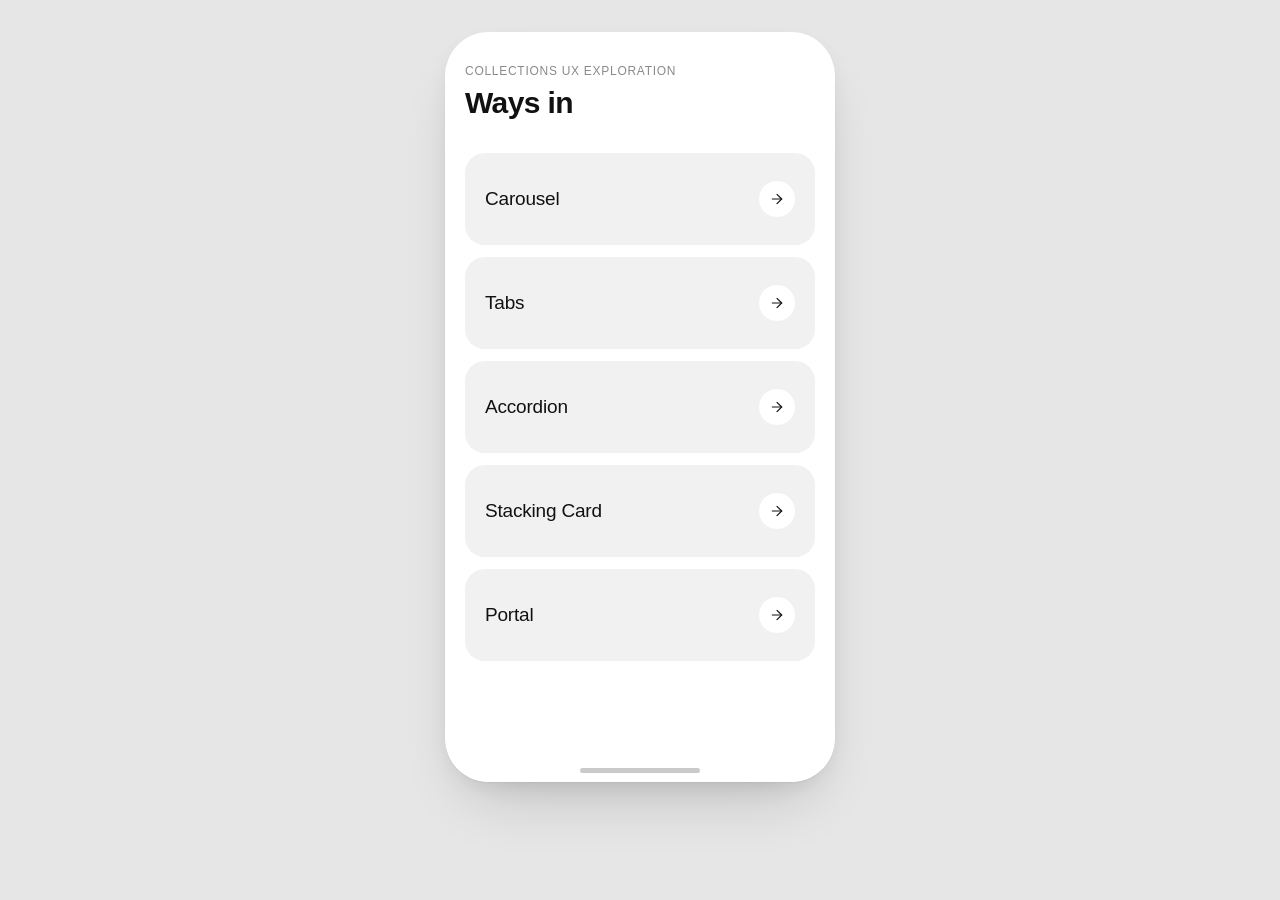
<file: index.html>
<!DOCTYPE html>
<html lang="en">
<head>
<meta charset="utf-8">
<meta name="viewport" content="width=device-width, initial-scale=1, viewport-fit=cover">
<meta name="theme-color" content="#ffffff">
<title>Topic exploration patterns</title>
<link rel="stylesheet" href="styles.css">
</head>
<body>
<div id="app"></div>

<script src="content.js"></script>
<script src="patterns.js"></script>
</body>
</html>
</file>
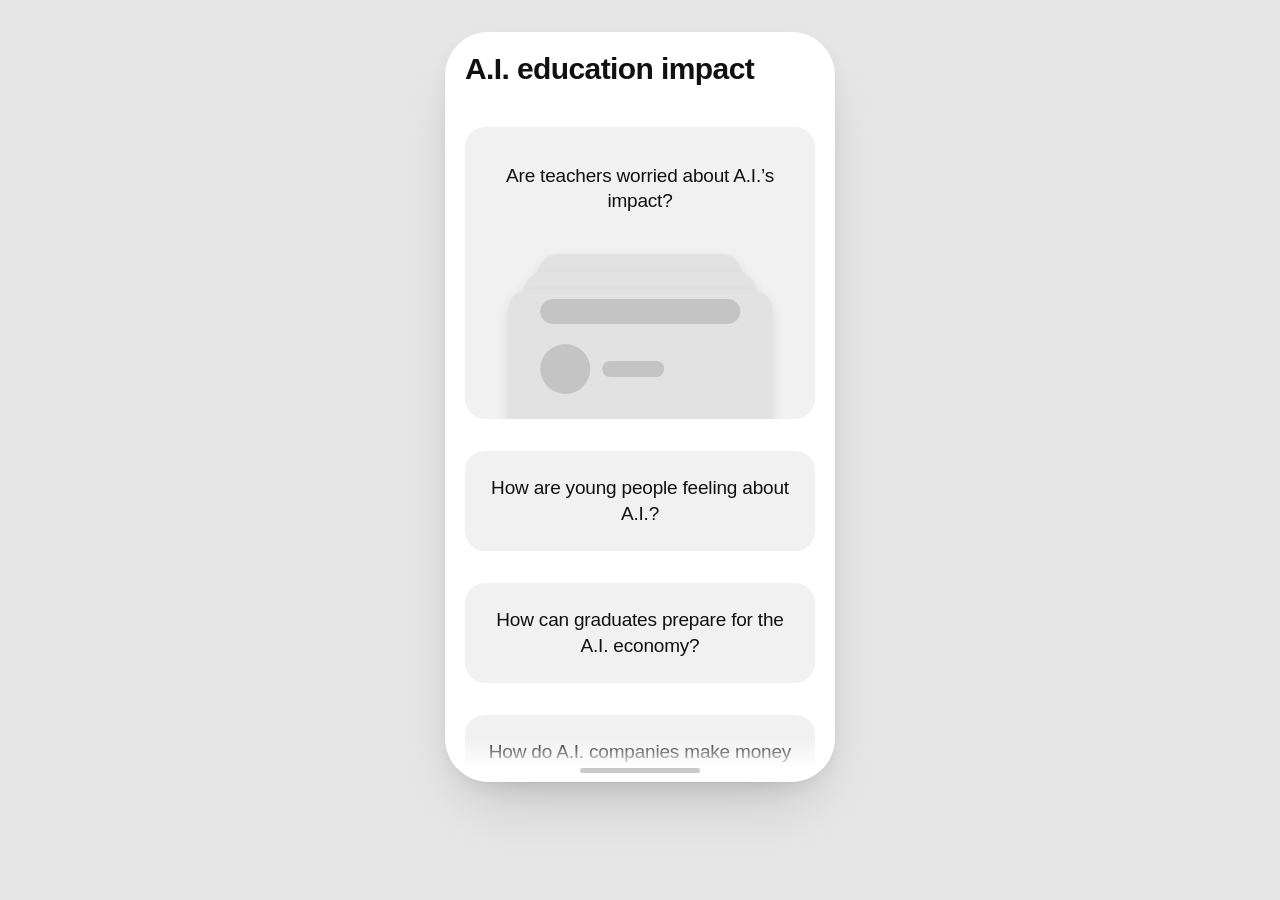
<file: portal-scroll/index.html>
<!DOCTYPE html>
<html lang="en">
<head>
<meta charset="utf-8">
<meta name="viewport" content="width=device-width, initial-scale=1, viewport-fit=cover">
<meta name="theme-color" content="#ffffff">
<title>Portal — scroll-driven focus (standalone)</title>
<link rel="stylesheet" href="styles.css">
</head>
<body>
<div id="app"></div>

<script src="content.js"></script>
<script src="patterns.js"></script>
</body>
</html>
</file>
<file: styles.css>
/* styles.css
 *
 * Low-fi visual system. One typeface, a 4-step grey ramp, one radius family,
 * and space as the ONLY separator — there are no hairline borders anywhere in
 * this file, on purpose. If you find yourself reaching for `1px solid`, the
 * real fix is more space.
 *
 * GOVERNING RULE: a grey fill means "tappable". Content sits on white and is
 * separated by space alone. That's why --g-1 appears on menu items, tabs,
 * accordion headers and switcher pills, and nowhere else. It keeps the fill
 * semantic instead of decorative.
 *
 * TYPE DEFERRAL POINT: everything is --font-sans deliberately. At low-fi a
 * serif makes a brand claim the prototype hasn't earned, and a reviewer can't
 * tell whether they're judging the interaction pattern or the typeface. The
 * NYTCheltenham / NYTFranklin swap happens at fold-in (see README "Fonts") —
 * add a --font-serif then, not before. (The previous Georgia stand-in also
 * silently lost its `font-weight: 500`, since Georgia ships Regular + Bold
 * only.)
 */

:root {
	/* Grey ramp — a ladder, not a puddle. Every step must be visible. */
	--g-0: #ffffff;   /* phone surface; arrow-circle fill (the Ref 4 trick) */
	--g-1: #f1f1f1;   /* tappable block fill */
	--g-2: #e2e2e2;   /* placeholders — image well + text bars */
	--g-3: #ededed;   /* meta bar only (date / byline) */
	--g-4: #c4c4c4;   /* photo-glyph stroke */

	--ink: #111111;   /* primary text; active/selected fill */
	--ink-2: #5c5c5c; /* secondary */
	--ink-3: #8a8a8a; /* muted / meta */

	--field: #e6e6e6; /* desktop backdrop behind the device frame */

	/* Radius — one family, nested (inner ≈ outer − padding) */
	--r-lg: 20px;     /* tappable blocks, cards, deck, portal rows */
	--r-md: 12px;     /* placeholder image well inside a card */
	--r-pill: 999px;  /* bars, tabs, switcher pills, arrow circles */
	--r-frame: 44px;

	/* Type — 4 roles with real jumps: 30 → 19 → 15 → 12 */
	--t-display: 30px;
	--t-title: 19px;
	--t-body: 15px;
	--t-meta: 12px;

	/* Space — 4px base */
	--s-2: 8px;
	--s-3: 12px;
	--s-4: 16px;
	--s-5: 20px;
	--s-6: 24px;
	--s-7: 32px;

	--gutter: 20px;
	--group-gap: 32px;
	--switcher-h: 72px;

	--page-w: 440px;
	--frame-w: 390px;
	--frame-h: 844px;

	--font-sans: -apple-system, BlinkMacSystemFont, 'Segoe UI', Roboto, Helvetica, Arial, sans-serif;

	/* Motion — ONE set of values, used by all five patterns without exception.
	   This prototype's job is a head-to-head comparison: if one pattern's
	   entrance is more charming than another's, a reviewer prefers it for the
	   wrong reason. Motion has to be a constant, not a variable. (Same
	   reasoning as the switcher decision — harness craft must not contaminate
	   the pattern being evaluated.) */
	--ease-out: cubic-bezier(0.23, 1, 0.32, 1);
	--dur-press: 160ms;  /* press feedback */
	--dur-enter: 280ms;  /* mount cascade, per item */
	--dur-swap: 200ms;   /* tab content re-enter — tighter, reader is oriented */
	--dur-height: 260ms; /* accordion open/close */
	--dur-slide: 240ms;  /* switcher indicator travelling between segments */
	--dur-expand: 340ms;   /* Portal row -> full-screen feed box-morph */
	--dur-collapse: 280ms; /* feed -> row; exit a touch faster than enter */
	--stagger: 40ms;
	--rise: 8px;

}

* { box-sizing: border-box; }

html, body {
	margin: 0;
	background: var(--g-0);
	font-family: var(--font-sans);
	color: var(--ink);
	-webkit-font-smoothing: antialiased;
	-webkit-tap-highlight-color: transparent;
}

button { font: inherit; color: inherit; }
a { color: inherit; text-decoration: none; }

svg { display: block; }

/* ---------- Press feedback ----------
   Every tappable gets the same 160ms scale-down. Instant physical feedback is
   the cheapest credibility in the whole file. Hover is gated because touch
   devices fire it on tap. */

.menu-item,
.acc-header,
.tab,
.switcher-btn,
.back-link {
	transition: transform var(--dur-press) var(--ease-out),
	            background-color var(--dur-press) var(--ease-out),
	            color var(--dur-press) var(--ease-out);
}

.menu-item:active,
.acc-header:active,
.tab:active,
.switcher-btn:active,
.back-link:active { transform: scale(0.97); }

@media (hover: hover) and (pointer: fine) {
	.menu-item:hover,
	.acc-header:hover,
	.tab:not(.active):hover,
	.switcher-btn:not(.active):hover { background-color: #e9e9e9; }

	/* .back-link has no fill of its own — the circle inside it is what responds,
	   so the hover has to reach through rather than sit on the hovered element. */
	.back-link:hover .back-btn { background-color: #e9e9e9; }
}

/* ---------- Appear cascade ----------
   Content arriving, two-tier: the header lands, then each question-group
   staggers in behind it. Cards arrive WITH their group rather than staggering
   individually — the group is the unit each pattern is organizing, so that's
   what the motion should express.

   One keyframe drives the whole thing; JS only stamps --i (see cascade() in
   patterns.js). Worst case is the 5-item accordion: last item starts at 160ms
   and lands at 440ms.

   Two things here are easy to get wrong:

   · `both`, not `forwards`. `forwards` does not hold the START state during
     animation-delay, so every staggered item flashes in at full opacity and
     then animates — which defeats the stagger entirely. `both` (i.e.
     `backwards` too) is what makes it work.

   · Keyframes are correct here, despite the usual "prefer transitions for
     interruptible UI" rule. That rule is about retargeting an element
     mid-flight. This is a pure mount: the router rebuilds #app from scratch,
     so these nodes are brand new every time and a keyframe restarting on a
     fresh element IS the desired behaviour. Don't convert this to a
     transition later. (.tab-content is the one persistent node that
     re-animates — see .swap-in below for how that case differs.) */

@keyframes rise-in {
	from { opacity: 0; transform: translateY(var(--rise)); }
	to   { opacity: 1; transform: none; }
}

.rise-in {
	animation: rise-in var(--dur-enter) var(--ease-out) both;
	animation-delay: calc(var(--i, 0) * var(--stagger));
}

/* Tab content re-entering after a tab change. Shallower rise and faster than
   the mount, deliberately: the reader is already oriented, only the content
   under the strip changed. */
@keyframes swap-in {
	from { opacity: 0; transform: translateY(4px); }
	to   { opacity: 1; transform: none; }
}

.swap-in { animation: swap-in var(--dur-swap) var(--ease-out) both; }

/* ---------- Shell ---------- */

#app { min-height: 100vh; }

.app-shell {
	max-width: var(--page-w);
	margin: 0 auto;
	min-height: 100vh;
	background: var(--g-0);
	position: relative;
	display: flex;
	flex-direction: column;
}

/* .device is a passthrough on phone-width viewports and becomes the frame on
   desktop. Its ::after is the home indicator, which has to live outside the
   scrolling .app-shell so it doesn't scroll away. */
.device { display: contents; }
.device::after { display: none; }

/* ---------- Menu (#/) ---------- */

.menu { padding: var(--s-7) var(--gutter) var(--s-7); }

.menu-eyebrow {
	font-size: var(--t-meta);
	font-weight: 500;
	letter-spacing: 0.06em;
	text-transform: uppercase;
	color: var(--ink-3);
	margin: 0 0 var(--s-2);
}

.menu-title {
	font-size: var(--t-display);
	font-weight: 600;
	letter-spacing: -0.02em;
	line-height: 1.15;
	margin: 0 0 var(--s-7);
}

/* Deliberately roomy — Ref 4 spends ~150px of height on one line of text.
   28px of vertical padding lands each row near 76px, which is the generosity
   that made that reference read as considered. */
.menu-item {
	display: flex;
	align-items: center;
	justify-content: space-between;
	gap: var(--s-4);
	width: 100%;
	text-align: left;
	padding: 28px var(--s-5);
	border: none;
	border-radius: var(--r-lg);
	background: var(--g-1);
	margin-bottom: var(--s-3);
	cursor: pointer;
}

.menu-item-name {
	font-size: var(--t-title);
	font-weight: 500;
	letter-spacing: -0.01em;
}

/* Returning to white on a grey block is the entire charm of Ref 4, and it
   needs no shadow to read. */
.menu-item-arrow {
	flex: 0 0 auto;
	width: 36px;
	height: 36px;
	border-radius: var(--r-pill);
	background: var(--g-0);
	display: grid;
	place-items: center;
	color: var(--ink);
}

/* ---------- Pattern view header ---------- */

.pattern-header {
	position: sticky;
	top: 0;
	z-index: 15;
	background: var(--g-0);
	padding: var(--s-5) var(--gutter) var(--s-4);
}

/* Content dissolves under the sticky header instead of hard-cutting against a
   border. */
.pattern-header::after {
	content: '';
	position: absolute;
	top: 100%;
	left: 0;
	right: 0;
	height: var(--s-5);
	background: linear-gradient(var(--g-0), rgba(255, 255, 255, 0));
	pointer-events: none;
}

/* The whole row is the link, circle AND label, not just the circle: 36px alone
   sits right on the WCAG 2.5.8 floor, and a chevron paired with its destination
   is the standard back affordance.

   This does bend "grey fill means tappable" — the label carries no fill. It's a
   deliberate exception, not drift: that rule exists to stop *content* from
   reading as tappable, and a back label isn't content. Don't generalise from it. */
.back-link {
	display: inline-flex;
	align-items: center;
	gap: var(--s-3);
	margin-bottom: var(--s-5);
	cursor: pointer;
	/* Left, not centre: the circle is a fixed landmark at the row's start, so
	   centre-origin scaling would visibly slide it right on press. From the left
	   the circle holds still and only the label compresses. */
	transform-origin: left center;
}

.back-btn {
	flex: 0 0 auto;
	display: grid;
	place-items: center;
	width: 36px;
	height: 36px;
	border-radius: var(--r-pill);
	background: var(--g-1);
	color: var(--ink);
	transition: background-color var(--dur-press) var(--ease-out);
}

/* Same size and weight as .menu-item-name — these are the same role (a
   navigable destination), and this one is greyed because you've already been
   there. */
.back-label {
	font-size: var(--t-title);
	font-weight: 500;
	letter-spacing: -0.01em;
	color: var(--ink-3);
}

.pattern-header .screen-title {
	display: block;
	font-size: var(--t-display);
	font-weight: 600;
	letter-spacing: -0.02em;
	line-height: 1.15;
}

.pattern-main {
	flex: 1;
	padding: var(--s-6) 0 calc(var(--switcher-h) + var(--s-7));
}

/* ---------- Switcher ----------
   Harness chrome, not product chrome. A bottom tab bar would read as app
   navigation and contaminate the pattern being evaluated — so it's a pill row,
   and on desktop it lifts out of the phone entirely (see the frame block).
   Scrolling means 5 items are never cramped. */

.switcher {
	position: fixed;
	bottom: 0;
	left: 50%;
	transform: translateX(-50%);
	width: 100%;
	max-width: var(--page-w);
	z-index: 20;
	/* The gutter moved here from the scroller when the switcher became a track:
	   the TRACK is what needs insetting from the phone's edges now, and its own
	   4px padding is the inset for the active segment. */
	padding: var(--s-3) var(--gutter) max(var(--s-3), env(safe-area-inset-bottom));
	background: var(--g-0);
}

/* Content dissolves into the bar instead of meeting a border. */
.switcher::before {
	content: '';
	position: absolute;
	bottom: 100%;
	left: 0;
	right: 0;
	height: var(--s-5);
	background: linear-gradient(rgba(255, 255, 255, 0), var(--g-0));
	pointer-events: none;
}

/* ---------- Tab strip ----------
   UPDATE 2026-08-16: the switcher used to share this rule, on the reasoning that
   "the tab strip and the switcher are the same control shape, so they can't
   drift apart." That was exactly the problem — two controls with an identical
   shape on one screen read as the same KIND of thing, and these two aren't: the
   tab strip is the pattern under test, the switcher navigates the harness. They
   are now deliberately different shapes. Keep them that way.

   The switcher's segments still live in an inner element (.switcher-scroll)
   rather than on .switcher itself, because clipping on the parent would cut off
   its top-fade pseudo-element, which sits outside the box. */

.tab-strip {
	display: flex;
	gap: var(--s-2);
	padding-inline: var(--gutter);
	overflow-x: auto;
	scroll-padding-inline: var(--gutter);
	scrollbar-width: none;
	/* Pills fade out at the edges rather than being guillotined mid-word. Full
	   opacity begins exactly at the gutter, so the row is crisp at rest. */
	-webkit-mask-image: linear-gradient(to right, transparent 0, #000 var(--gutter),
	                    #000 calc(100% - var(--gutter)), transparent 100%);
	mask-image: linear-gradient(to right, transparent 0, #000 var(--gutter),
	            #000 calc(100% - var(--gutter)), transparent 100%);
}

.switcher-scroll::-webkit-scrollbar,
.tab-strip::-webkit-scrollbar { display: none; }

/* ---------- Switcher: segmented toggle ----------
   One grey track holding all five segments, with the active one lifted out in
   white. The white-on-grey move is this file's existing vocabulary, not a new
   invention — it's the same trick as .menu-item-arrow, where returning to white
   on a grey block is what makes the affordance read without a shadow.

   Segments abut (gap: 0). The track is what groups them, and gaps would pull it
   back toward reading as a row of separate pills — the thing this change exists
   to stop. */

.switcher-scroll {
	background: var(--g-1);
	border-radius: var(--r-pill);
	/* Vertical inset only. The HORIZONTAL inset lives on .switcher-inner instead:
	   a horizontal scroll container drops its own end padding at the scroll
	   extreme, so with padding-inline here the last segment butted against the
	   track edge once syncSwitcher scrolled it fully into view. Moving the inset
	   into the scrolling content keeps it at both ends. */
	padding-block: 4px;
	overflow-x: auto;
	scrollbar-width: none;
	/* No edge mask here, unlike .tab-strip: a toggle needs crisp rounded ends,
	   and fading the track's own edges to transparent would dissolve the very
	   boundary that makes it read as one control. The border-radius clips the
	   scrolling segments instead. */
}

/* The indicator's positioning context. positionThumb/syncSwitcher measure with
   getBoundingClientRect() (subtracting this element's own rect), so the leading
   spacer below doesn't shift the indicator math — the thumb is placed from the
   real onscreen delta, not offsetLeft. The horizontal 4px inset that used to
   live on .switcher-scroll now lives on this element's ::before/::after (see the
   note there for why it can't be padding). */
.switcher-inner {
	position: relative;
	display: flex;
	gap: 0;
}

/* The horizontal 4px inset, as real flex items rather than padding. A flex
   container's padding-inline-END is dropped from scroll overflow in
   Chromium/WebKit, so padding here let the last segment touch the track edge
   once syncSwitcher scrolled it fully into view (the same end-padding drop the
   scroll container itself has — it just moves down a level). Spacer flex items
   ARE counted in scrollWidth, so the inset survives at both scroll ends. They're
   pseudo-elements, so positionThumb's segment/thumb rects are unaffected. */
.switcher-inner::before,
.switcher-inner::after {
	content: '';
	flex: 0 0 4px;
}

/* The indicator. This is what carries the active fill now — the active segment
   itself has no background, so the fill can travel between segments instead of
   blinking from one to the next.
   Sized and positioned from JS (positionThumb in patterns.js), because the five
   segments have five different widths and CSS has no way to size an absolutely
   positioned element to its nth sibling. */
.switcher-thumb {
	position: absolute;
	top: 0;
	bottom: 0;
	left: 0;
	width: 0;
	border-radius: var(--r-pill);
	background: var(--g-0);
}

/* Transition is gated behind .ready so the FIRST placement lands silently —
   without the gate, every arrival on a pattern would slide the indicator in from
   the track's left edge.
   `width` is a layout property, against this file's usual transform/opacity-only
   discipline. Deliberate: it's one contentless element, and the alternative —
   animating scaleX — stretches the 999px radius into ellipses at the pill's ends. */
.switcher-thumb.ready {
	transition: transform var(--dur-slide) var(--ease-out),
	            width var(--dur-slide) var(--ease-out);
}

.switcher-btn {
	flex: 0 0 auto;
	/* Lifts the label above the absolutely-positioned indicator, which would
	   otherwise paint over static siblings regardless of DOM order. */
	position: relative;
	z-index: 1;
	border: none;
	border-radius: var(--r-pill);
	background: transparent;
	color: var(--ink-2);
	font-size: var(--t-body);
	font-weight: 500;
	padding: var(--s-3) 18px;
	white-space: nowrap;
	cursor: pointer;
}

/* No background — .switcher-thumb is the fill. Only the colour changes here. */
.switcher-btn.active { color: var(--ink); }

/* Inactive segments have no fill, so the shared scale(0.97) alone would give
   almost no press feedback — only the text would move. A fill on press restores
   it. --g-2 is darker than the track, so it reads as pressed-in. */
.switcher-btn:not(.active):active { background: var(--g-2); }

/* Same type and padding as .switcher-btn above — deliberately identical, per
   Lindsey: only the CONTAINER differs between the two controls, not the
   typography. */
.tab {
	flex: 0 0 auto;
	border: none;
	border-radius: var(--r-pill);
	background: var(--g-1);
	color: var(--ink-2);
	font-size: var(--t-body);
	font-weight: 500;
	padding: var(--s-3) 18px;
	white-space: nowrap;
	cursor: pointer;
}

.tab.active { background: var(--ink); color: var(--g-0); }

/* ---------- Shared: question + card row ---------- */

.direction { padding: 0 var(--gutter); }
.direction + .direction { margin-top: var(--group-gap); }

.q-title {
	font-size: var(--t-title);
	font-weight: 500;
	letter-spacing: -0.01em;
	line-height: 1.35;
	margin: 0 0 var(--s-4);
}

/* ---------- Card row ----------
   Was a static 2-up row of flat thumbnails; now a horizontal scroller carrying
   one card of each content kind. (It once shared its recipe with a
   `.portal-strip` rule; Portal has been rebuilt twice since and no longer has
   a horizontal strip at all, so this is now the only place the recipe lives.)

   The negative margin lets the row bleed to its container's edge while the
   matching padding holds the first card at the gutter — so cards scroll off the
   screen edge (Carousel/Tabs) or the panel edge (Accordion) rather than stopping
   short inside the text column. It assumes the container's own horizontal padding
   equals --gutter, which is why .acc-body sets exactly that. */
.cards-row {
	display: flex;
	gap: var(--s-3);
	margin-inline: calc(-1 * var(--gutter));
	padding-inline: var(--gutter);
	overflow-x: auto;
	scroll-snap-type: x mandatory;
	/* Required, not decorative. The snapport defaults to the PADDING box, whose
	   left edge is the border edge — so scroll-snap-align:start aligned the first
	   card to x=0 and mandatory snapping scrolled the row by 20px to get it there,
	   eating the gutter. This insets the snapport so the snap target is the gutter.
	   .tab-strip already carries the same line for the same reason. */
	scroll-padding-inline: var(--gutter);
	-webkit-overflow-scrolling: touch;
	scrollbar-width: none;
}

.cards-row::-webkit-scrollbar { display: none; }

/* 88% leaves the next card peeking, matching the Figma's 355-in-400. Sizing lives
   on the ROW's children rather than on .card itself, because the swipe deck reuses
   .card with position:absolute/inset:0, where flex-basis and aspect-ratio are both
   inert. */
.cards-row > .card {
	flex: 0 0 88%;
	aspect-ratio: 355 / 473;
	scroll-snap-align: start;
}

/* Trailing runway, so the LAST card can still snap flush to the left edge — the
   scroll range would otherwise clamp ~40px short of it. 12% is the exact
   complement of the 88% above: keep the two in sync if either changes.
   A margin, not padding-right on the row: padding shrinks the content box that
   the 88% resolves against, which is the bug that once silently collapsed
   Portal's peek into a cropped 2-up. */
.cards-row > .card:last-child { margin-right: 12%; }

/* ---------- Content cards ----------
   Three kinds — Excerpt, Video, Summary — from Figma node 199:4522. All three
   share one box; only the inner arrangement differs.

   The fills come straight off this project's own ramp (sampled from the Figma
   render, not eyeballed): card --g-2, bars/glyph/rule --g-4. Note that puts the
   ramp one step deeper than M3 named it — --g-2 was "placeholder well" and is now
   "card surface", --g-4 was "photo-glyph stroke" and is now bars. The
   grey-fill-means-tappable rule still holds: a content card IS tappable. */
.card {
	display: flex;
	flex-direction: column;
	gap: var(--s-5);
	padding: var(--s-5);
	background: var(--g-2);
	border-radius: var(--r-lg);
	/* Belt and braces: the box is a fixed aspect-ratio, so a future copy change
	   that lengthens the excerpt can't spill out of it. */
	overflow: hidden;
}

/* Bars are 16px/25px, not .ph-bar's 9px. Deliberate: .ph-bar was sized for a
   ~170px thumbnail and reads as dust inside a card this size. (.ph-bar was
   left untouched at the time because Portal still emitted it. As of
   2026-08-16 it no longer does and the whole .ph-* family is orphaned — see
   the note on .ph-card below. This rule is unaffected either way.) */
.card-bar {
	height: 16px;
	border-radius: var(--r-pill);
	background: var(--g-4);
	flex: 0 0 auto;
}

.card-bar--head { height: 25px; }

/* The glyph area takes whatever height the card's fixed box leaves over, which is
   what centres the photo and play marks vertically as drawn. */
.card-glyph {
	flex: 1;
	min-height: 0;
	display: grid;
	place-items: center;
	color: var(--g-4);
}

.card-glyph svg { width: 28%; height: auto; }

/* Bottom group for Summary and Video. margin-top:auto pins it to the base of the
   card whatever the glyph area does. */
.card-foot {
	display: flex;
	flex-direction: column;
	gap: var(--s-2);
	margin-top: auto;
}

/* --- Excerpt --- */

.card-byline {
	display: flex;
	align-items: center;
	gap: var(--s-3);
	flex: 0 0 auto;
}

.card-avatar {
	flex: 0 0 auto;
	width: 50px;
	height: 50px;
	border-radius: var(--r-pill);
	background: var(--g-4);
}

.card-byline .card-bar { width: 62px; }

/* Natural height and vertically centred, NOT stretched to fill (Figma 201:5664).
   The stretch was what made this card read heavy: .card-quote took flex:1 and the
   lines spread with space-between, so eight bars fanned out across every available
   pixel and the block ran from just under the byline to the bottom padding with no
   air anywhere. Figma holds the content at ~68% of the card height and splits the
   slack top and bottom. */
.card--excerpt {
	justify-content: center;
	/* Wider inset than the other two kinds (20px), because this is the only dense
	   one — ten bars running the full content width is what made it read heavy
	   beside a glyph and two lines. 32px puts the text block at 17%–90% of the card
	   width, against the Figma's 19%–89% (201:5664: rule at x=34, text 68→316 in a
	   355 card). Horizontal only: justify-content:center already yields 49px of
	   vertical air, well clear of the 20px block padding. */
	padding-inline: var(--s-7);
}

/* The rule stretches to the text block's height by default flex alignment — it
   marks the quote, so it should match the quote, not the card. */
.card-quote {
	display: flex;
	gap: var(--s-3);
	flex: 0 0 auto;
	min-height: 0;
}

.card-rule {
	flex: 0 0 8px;
	border-radius: var(--r-pill);
	background: var(--g-4);
}

/* A fixed gap, not space-between. space-between was letting the eight lines fan
   out to whatever height was going, which is the whole reason the card felt heavy.
   10px matches the Figma's 26px line pitch (16px bar + 10px gap) — an absolute
   value like the bar heights and the avatar above, because this component is
   dimensioned from the Figma rather than from the spacing scale. */
.card-body {
	flex: 1;
	min-width: 0;
	display: flex;
	flex-direction: column;
	gap: 10px;
}

/* ---------- Placeholders ----------
   The placeholder IS the visual language here — it's most of the pixels. A
   flat rectangle is an *undesigned* placeholder; the photo glyph and the
   pill-rounded bars are what make Ref 2 read as deliberate. */

.ph-img {
	width: 100%;
	aspect-ratio: 1 / 1;
	background: var(--g-2);
	border-radius: var(--r-md);
	display: grid;
	place-items: center;
	color: var(--g-4);
}

/* Sized as a proportion of the well, not a fixed px — the wells range from
   ~170px (flat thumbnail) to ~245px (portal card), and a fixed 28px read as a
   speck in the larger ones. Ref 2's glyph is ~25% of its well. */
.ph-img svg { width: clamp(28px, 22%, 46px); height: auto; }

.ph-bar {
	height: 9px;
	border-radius: var(--r-pill);
	background: var(--g-2);
}

.ph-bar--meta {
	height: 8px;
	background: var(--g-3);
	margin-top: 2px;
}

/* Filled card skeleton — a card that reads as a physical object rather than a
   flat thumbnail.
   ORPHANED as of 2026-08-16, kept deliberately for one more session: its only
   emitter was `phCardInnerHTML`, whose only caller was the old scroll-snap
   Portal strip. Verified zero `.ph-card` / `.ph-bar` / `.ph-img` elements in
   the live DOM on all five routes. (The swipe deck does NOT use this — it has
   its own `.deck-card`.) So this rule, `.ph-card .ph-img`, the `.ph-bar*`
   rules above, and `phCardInnerHTML` / `imgWellHTML` in patterns.js are all
   dead together and should be removed as one cleanup, with a re-render check
   after — not piecemeal. See CLAUDE.md's cleanup note. */
.ph-card {
	display: flex;
	flex-direction: column;
	gap: var(--s-2);
	padding: var(--s-3);
	background: var(--g-1);
	border-radius: var(--r-lg);
}

.ph-card .ph-img {
	flex: 1;
	aspect-ratio: auto;
	min-height: 0;
}

/* ---------- Carousel (#/carousel) ---------- */
/* Uses .direction / .q-title / .cards-row as-is. */

/* ---------- Tabs (#/tabs) ---------- */

/* Shape, fill and mask come from the shared pill-row rules above. */
.tab-strip { padding-bottom: var(--s-6); }

/* The gutter the card row bleeds back out of. .tab-content used to hold a
   .direction, which brought its own gutter; now it holds the row directly, so
   without this the row bleeds 20px past BOTH screen edges and the cards compute
   88% of the wrong width (measured: 430px-wide row, 343px cards, vs 390/308
   everywhere else). */
.tab-content { padding-inline: var(--gutter); }

/* The two-line min-height that used to live here is gone with the question
   heading itself (Figma 199:5046 — the active pill IS the question, so repeating
   it below was saying the same thing twice). The 25px card jump it existed to
   prevent can't recur either: every card is now the same fixed aspect-ratio, so
   swapping tabs can't change the content's height. */

/* ---------- Accordion (#/accordion) ---------- */

/* The gutter lives on the list, not the item, because the item now carries the
   grey — leaving it on the item would bleed the fill into the gutter. */
.acc-list { padding: 0 var(--gutter); }

/* The whole open item is ONE grey block wrapping header AND cards (Figma
   199:5146), rather than a grey header with content loose on white below it. The
   grey therefore moved here from .acc-header.
   overflow:hidden is load-bearing twice over: it clips the bleeding card row at
   the panel edge instead of letting it escape, and it keeps the fill inside the
   rounded corners. */
.acc-item {
	background: var(--g-1);
	border-radius: var(--r-lg);
	overflow: hidden;
}

.acc-item + .acc-item { margin-top: var(--s-3); }

.acc-header {
	width: 100%;
	display: flex;
	align-items: center;
	justify-content: space-between;
	gap: var(--s-4);
	text-align: left;
	padding: var(--s-5);
	border: none;
	border-radius: var(--r-lg);
	background: transparent;
	cursor: pointer;
	font-size: var(--t-title);
	font-weight: 500;
	letter-spacing: -0.01em;
	line-height: 1.35;
}

.acc-header .chevron {
	flex: 0 0 auto;
	display: grid;
	place-items: center;
	width: 36px;
	height: 36px;
	border-radius: var(--r-pill);
	background: var(--g-0);
	color: var(--ink);
	/* Matched to --dur-height so the chevron and the panel finish together —
	   they read as one gesture, and a 60ms mismatch is visible in slow motion. */
	transition: transform var(--dur-height) var(--ease-out);
}

.acc-item.open .chevron { transform: rotate(180deg); }

/* The header has no fill of its own now, so the shared scale(0.97) would move
   only the text. A fill on press restores the feedback — same fix the switcher's
   inactive segments needed. --g-2 is darker than the panel, so it reads as
   pressed in. */
.acc-header:active { background: var(--g-2); }

/* Height animation via grid-template-rows 0fr→1fr. This is the only way to
   transition to a CONTENT-DRIVEN height without measuring scrollHeight in JS:
   the outer grid animates its single row, and the inner element is what gets
   clipped. Needs Chrome 117+ / Safari 17.4+ / Firefox 120+; anywhere older it
   simply snaps, which is exactly the behaviour this replaced. */
.acc-body-outer {
	display: grid;
	grid-template-rows: 0fr;
	transition: grid-template-rows var(--dur-height) var(--ease-out);
}

.acc-item.open .acc-body-outer { grid-template-rows: 1fr; }

.acc-body {
	overflow: hidden;
	/* Required. Grid items default to min-height:auto, which refuses to shrink
	   below content size — without this the row never collapses to 0. */
	min-height: 0;
	/* Asymmetric on purpose. Closing: fade out fast, so the cards are gone
	   before the height lands instead of being visibly guillotined. */
	opacity: 0;
	transition: opacity var(--dur-press) var(--ease-out);
}

/* Opening: let the height lead by 60ms, so cards don't appear inside a panel
   that hasn't opened yet. */
.acc-item.open .acc-body {
	opacity: 1;
	transition: opacity var(--dur-height) var(--ease-out) 60ms;
}

/* The body's inset lives on its CHILD, not on .acc-body itself, and this is
   load-bearing: padding on a collapsing grid item cannot collapse. min-height:0
   lets the item's CONTENT shrink to zero, but padding is always laid out, so
   0fr floored at 28px (20 + 8) and every closed panel kept a 28px ghost —
   which pushed the last item down 56px and clipped it under the switcher.
   Measured, not guessed: grid-template-rows computed to 28px instead of 0px.
   Putting the padding inside the overflow:hidden box lets it be clipped away.
   Scoped to .acc-body so the shared .cards-row used by carousel/tabs is
   untouched.

   margin-inline is cancelled here for the same reason. Elsewhere the row bleeds
   out of its container's gutter to reach the screen edge; inside an accordion
   panel there is no horizontal padding to cancel (it can't live on .acc-body,
   per above), so bleeding would push the cards flush against the panel edge. At
   0 the row spans the panel and its own padding-inline holds the cards inset,
   with .acc-item's overflow clipping the scroll at the panel edge.
   Top padding is small because .acc-header already contributes 20px below its
   text; together they make the ~28px the Figma shows. */
.acc-body .cards-row {
	margin-inline: 0;
	padding-block: var(--s-2) var(--s-5);
}

/* ---------- Stacking Card (#/swipe) ---------- */

.swipe-group { padding: 0 var(--gutter); }
.swipe-group + .swipe-group { margin-top: var(--group-gap); }

/* A Stacking Card row IS the carousel row — same markup, same native scroll,
   same velocity lag. The only additions are for the resting depth stack, which
   patterns.js scrubs open with scroll (see writeTransforms):
   - position:relative so the front card can be lifted above the others by
     z-index while they overlap it (JS sets z-index at mount);
   - a shadow that reads the stack, toggled on ONLY while `.is-stacked` (JS adds
     the class below the unstack threshold) and fading via a CSS transition so a
     mid-scrub frame never has to repaint a growing/shrinking shadow. */
.cards-row--stack > .card {
	position: relative;
	transition: box-shadow .2s var(--ease-out);
}

/* Mouse/pen affordance: the row is draggable (patterns.js enableDragScroll).
   Touch keeps native scrolling, so this cursor is only meaningful with a
   pointer. user-select is killed only mid-drag so a drag can't select content. */
.cards-row--stack { cursor: grab; }
.cards-row--stack.dragging { cursor: grabbing; user-select: none; }

.cards-row--stack.is-stacked > .card {
	/* Same depth shadow the old deck earned: the cards share a near-white fill,
	   so shadow — not opacity — is what separates the stacked layers. */
	box-shadow: 0 4px 14px -3px rgba(0, 0, 0, .16);
}

/* ---------- Portal (#/portal) ----------
   REBUILT 2026-08-16 against Figma 206:9177. The previous Portal was
   scroll-driven (one row focused at a time, height interpolated from scroll
   position through a flat "plateau" rest zone, plus a bottom scroll spacer).
   All of that is GONE from this file — deliberately, not by accident — and
   lives on in `portal-scroll/styles.css` as a fork, so it can keep being
   refined outside this 5-pattern comparison harness. Don't reintroduce
   `--focus`, `--portal-plateau`, `.portal-stack*` or `.portal-scroll-spacer`
   here; see CLAUDE.md.

   What's left is the simplest pattern in this file: five identical static
   rows, nothing animated beyond the shared mount cascade, no JS state.
   Numbers are from 206:9177's node data (not eyeballed from a screenshot),
   with the two places this build deliberately DEPARTS from it called out —
   both were Lindsey's explicit corrections after the first draft, so don't
   quietly "restore" the Figma value:
     row  390 x 144, 21px apart          -> fixed 144px height, --s-5 gap
     text inset 30 left / 25.4 right     -> --s-6 (24), NOT --s-7 (32). At our
                                            350px row (the Figma frame is 390
                                            with no outer gutter) the extra
                                            8px per side pushes questions to
                                            an unnecessary third line.
     question type                       -> the SHARED .q-title (19px), NOT a
                                            smaller Portal-specific size. An
                                            earlier draft used its own 15px
                                            .portal-q class on the reasoning
                                            that .q-title is shared; Lindsey
                                            overruled it — in a head-to-head
                                            comparison harness, type size must
                                            not be a variable between the five
                                            patterns. .portal-q is gone; see
                                            the .portal-group .q-title rule
                                            below for how it's overridden
                                            without touching type at all.
     front square 80 x 80, upright
     back  square 80 x 80 ROTATED ~7deg, behind and up-right of the front one.
                                            The node reports an 89.0038 square
                                            because that is the axis-aligned
                                            BOUNDING BOX of the rotation, not
                                            a bigger square — see the
                                            .portal-thumb-back rule.
   Row height is fixed rather than content-driven on purpose: all five rows in
   the Figma are 144 even though the questions wrap to two OR three lines, so
   a taller question must not make its row taller. At 19px/--s-6 the current
   copy wraps 2/2/3/3/2 lines, matching the Figma's own measured text-block
   heights (42/42/63/63/42) exactly, and 3 lines still fit 144 with room. */
/* margin-inline is the OUTER gutter (the row inset from the screen edge);
   padding-inline is the INNER one (content inset from the row's own edge).
   Both are needed and they are not interchangeable — .pattern-main has no
   horizontal padding of its own, so without the margin the grey rows go
   full-bleed and touch the viewport edges. That exact bug shipped once
   already in the previous Portal and was caught by eye, not by code review;
   re-verified here by measuring row width (350, not 390) and left offset
   (20, not 0) at a 390px viewport. */
.portal-group {
	/* Now a real <button> (each row expands into the feed), so it needs the
	   usual button resets to look like the block it replaced — including
	   `border: none`, or the UA's default button border draws a dark outline
	   around every row (there are NO borders anywhere else in this file). */
	appearance: none;
	-webkit-appearance: none;
	border: none;
	width: calc(100% - 2 * var(--gutter));
	text-align: left;
	cursor: pointer;
	color: inherit;
	display: flex;
	align-items: center;
	gap: var(--s-5);
	height: 144px;
	margin-inline: var(--gutter);
	/* Press feedback + the box-morph timing when it grows. transform-origin
	   center so the press scale doesn't drift. */
	transition: transform var(--dur-press) var(--ease-out);
	/* --s-6 (24), not --s-7 (32): the Figma's own insets are 30 left and 25.4
	   right, so 24 is the closer token on both sides — and at our 350px row
	   (vs the Figma frame's 390px) the extra 8px per side is what keeps a
	   question like "How are young people feeling about A.I.?" from wrapping
	   to a third line unnecessarily. Three-line wrapping is still fine when
	   it happens: the row is a fixed 144px and 3 x 21px lines fit with room,
	   which is exactly what the Figma's own 3-line row does. */
	padding-inline: var(--s-6);
	background: var(--g-1);
	border-radius: var(--r-lg);
}

.portal-group + .portal-group { margin-top: var(--s-5); }

/* Portal's question text is the SHARED .q-title — same size, weight, tracking
   and line-height as the question in all four other patterns. This rule only
   handles being a flex child; it deliberately sets NO type properties, so the
   type genuinely cannot drift from the other patterns (that's the point, per
   the low-fi craft system: in a comparison harness, type size must not be a
   variable). Only two things to override:
     · margin — the shared rule carries `0 0 var(--s-4)` for stacked layouts;
       here the row is a vertically-centred flex line, so any bottom margin
       would push the text visibly off-centre.
     · min-width:0 — without it a flex item refuses to shrink below its
       longest word and the text overflows the row instead of wrapping.
   Left-aligned, matching 206:9177 (the previous scroll-driven Portal centred
   its questions; this one does not). */
.portal-group .q-title {
	flex: 1 1 auto;
	min-width: 0;
	margin: 0;
}

/* The two-square stack that now carries the "portal" idea: a hint that there
   is a stack of content behind this question. Deliberately NOT a miniaturised
   real content card — that was tried in the previous version and read as a
   strange shrunken artefact rather than a card.
   Sized to the union of both squares' actual painted bounds so the row's flex
   layout reserves exactly the right space and neither absolute child spills:
     · front is flush top-left-ish at (0,20), flush bottom at 20+80 = 100 —
       which is exactly this container's height, by design (see below).
     · back is the same 80x80 square rotated 7deg about its own centre from an
       unrotated position of (25,5); its rotated bounding box grows +/-4.575px
       per side, landing at x:[20.4, 109.6], y:[0.4, 89.6] — 0.4px shy of every
       container edge (110 wide, 100 tall) and touching none of them. */
.portal-thumb {
	position: relative;
	flex: 0 0 auto;
	width: 110px;
	height: 100px;
}

.portal-thumb-back,
.portal-thumb-front {
	position: absolute;
	border-radius: var(--r-md);
}

/* Behind, and ROTATED — the two squares are the SAME 80x80 size; the back one
   is simply tilted. Getting this right needed measurement, because Figma
   reports a rotated node's AXIS-ALIGNED BOUNDING BOX, which read as
   "89.0038 x 89.0038" and looked like a bigger square. It isn't:
   80 x (cos7deg + sin7deg) = 89.0, i.e. an 80px square tilted 7 degrees has
   exactly that bounding box. Confirmed independently from the rendered pixels
   by least-squares fitting the middle of the top edge (6.77deg, 47 samples)
   and the right edge (7.00deg, 55 samples) — the middles only, because the
   corner radius pulls the extreme points inward and biases a naive
   corner-to-corner angle to ~11deg.
   Positive rotate() = clockwise, matching the reference (top edge descends to
   the right).
   Offsets are the UNROTATED box position; rotation happens about the centre,
   so the tilted bounding box grows symmetrically (+/-4.5px) and stays inside
   this 110x100 container.
   --g-4 rather than the reference's literal #cecece: that value isn't on this
   file's four-grey ramp, and --g-4 is the ramp's existing next step down from
   the front square's --g-2, which keeps the ladder intact (see the ramp note
   at the top of this file). */
.portal-thumb-back {
	top: 5px;
	left: 25px;
	width: 80px;
	height: 80px;
	background: var(--g-4);
	transform: rotate(7deg);
}

/* In front, bottom-left of the pair. --g-2 is the content-card surface colour,
   matching the Figma exactly. */
.portal-thumb-front {
	top: 20px;
	left: 0;
	width: 80px;
	height: 80px;
	background: var(--g-2);
}

.portal-group:active { transform: scale(0.98); }

/* Switcher is hidden while the feed is open (harness chrome shouldn't sit over an
   immersive view). Kept mounted, not removed, so the indicator's persistent DOM
   and positionThumb state survive — see patterns.js. */
.switcher { transition: opacity 200ms var(--ease-out); }
.switcher.is-hidden { opacity: 0; pointer-events: none; }

/* ---------- Portal immersive feed (tap a row -> full-screen content feed) ----------
   The tapped .portal-group grows into .portal-feed via the View Transitions API
   (see openFeed in patterns.js). Two named shared elements do the morph:
     portal-hero  — the row box -> this .portal-feed (grows, radius 20px -> 0)
     portal-title — the row .q-title -> .feed-title (travels into the header)
   Everything else is the transition root and cross-fades.

   Positioned on the .device element: at phone width .device is display:contents,
   so `position: fixed` resolves against the viewport and the feed covers the whole
   screen regardless of scroll. At >=900px .device is the real (positioned) frame,
   so the desktop override switches to `position: absolute` and the feed is clipped
   to the frame. There the ::view-transition layer can't be used (its top layer is
   NOT clipped by the frame), so the same box-morph is hand-rolled with an inline
   FLIP on transform + border-radius instead — see the desktop block below and
   openFeed/closeFeed in patterns.js. */
.portal-feed {
	position: fixed;
	inset: 0;
	z-index: 40;
	display: flex;
	flex-direction: column;
	/* The full screen "picks up" the row's own grey as it grows into it. */
	background: var(--g-1);
	overflow-y: auto;
	overflow-x: hidden;
	scrollbar-width: none;
	-webkit-overflow-scrolling: touch;
	/* Each vertical swipe locks one content card to the centre of the space. */
	scroll-snap-type: y mandatory;
}

.portal-feed::-webkit-scrollbar { display: none; }

/* Sticky so the question/back stay put while the cards scroll under them,
   dissolving into the header like every other pattern's sticky header. */
.feed-header {
	position: sticky;
	top: 0;
	z-index: 2;
	background: var(--g-1);
	padding: var(--s-5) var(--gutter) var(--s-4);
}

.feed-header::after {
	content: '';
	position: absolute;
	top: 100%;
	left: 0;
	right: 0;
	height: var(--s-5);
	background: linear-gradient(var(--g-1), rgba(241, 241, 241, 0));
	pointer-events: none;
}

/* Chevron-only (no "Ways in" label): the title below already names the
   destination. Same white-circle-on-grey affordance as the pattern-header back. */
.feed-back {
	appearance: none;
	-webkit-appearance: none;
	border: none;
	display: grid;
	place-items: center;
	width: 36px;
	height: 36px;
	margin-bottom: var(--s-5);
	border-radius: var(--r-pill);
	background: var(--g-0);
	color: var(--ink);
	cursor: pointer;
	transition: transform var(--dur-press) var(--ease-out),
	            background-color var(--dur-press) var(--ease-out);
}

.feed-back:active { transform: scale(0.92); }

/* The question, as the feed's title. Matches the card question `.q-title`
   exactly (--t-title / 500 / -0.01em / 1.35) rather than a heavier heading:
   the feed title IS the same question you tapped, and the open transition
   morphs the row `.q-title` (`portal-title`) into this element, so a matching
   weight also removes a weight jump mid-morph. */
.feed-title {
	margin: 0;
	font-size: var(--t-title);
	font-weight: 500;
	letter-spacing: -0.01em;
	line-height: 1.35;
}

/* Two decorative meta bars (a dek / byline placeholder), matching the reference. */
.feed-meta {
	display: flex;
	flex-direction: column;
	gap: var(--s-2);
	margin-top: var(--s-4);
}

.feed-meta-bar {
	height: 12px;
	border-radius: var(--r-pill);
	background: var(--g-2);
}

.feed-meta-bar:last-child { width: 96%; }

/* The vertical feed of full-size cards. NOT .cards-row (that class is the
   horizontal velocity-lag scroller); this is a plain vertical stack. */
.feed-list {
	display: flex;
	flex-direction: column;
	gap: var(--s-5);
	/* Trailing headroom (35vh) is what lets the LAST card reach centre under
	   `scroll-snap-align: center` — without it the list bottoms out ~130px shy
	   of centre. It's not a dead rest zone: mandatory snap has no snap point in
	   the empty region, so the feed can only come to rest with the last card
	   centred, never in the gap. */
	padding: var(--s-3) var(--gutter) calc(var(--s-7) + var(--s-6) + 35vh);
}

/* Full-width here (the row scroller sizes cards to 88% for the peek; the feed
   shows one card at a time). Same fixed aspect-ratio as everywhere else. */
.feed-list .card {
	width: 100%;
	aspect-ratio: 355 / 473;
	/* Snap centred, one card per swipe (see .portal-feed's scroll-snap-type). */
	scroll-snap-align: center;
	scroll-snap-stop: always;
}

/* ---- View Transition tuning (phone-width box-morph) ----
   --vt-dur is flipped between --dur-expand and --dur-collapse by patterns.js so
   open and close can differ (exit a touch faster, per the motion craft rules). */
::view-transition-group(portal-hero),
::view-transition-group(portal-title) {
	animation-duration: var(--vt-dur, var(--dur-expand));
	animation-timing-function: var(--ease-out);
}

/* The hero's old (row) and new (feed) contents cross-fade quickly so the box you
   see growing reads as one surface changing, not two stacked bitmaps sliding —
   the classic snapshot-blur mask. */
::view-transition-old(portal-hero),
::view-transition-new(portal-hero) {
	animation-duration: var(--vt-dur, var(--dur-expand));
	animation-timing-function: var(--ease-out);
}

/* ---- Desktop box-morph ----
   At >=900px the feed is an absolutely-positioned child of the framed .device,
   so a box grown to full size stays clipped inside the frame — which View
   Transitions (a viewport-level top layer) can't do. patterns.js hand-rolls a
   FLIP: it drives transform + border-radius inline from the tapped row's rect
   out to the frame. The only job here is to fade the feed's own content in over
   that grow (.feed-morph), so the box's non-uniform scale never distorts the
   header/cards — the grey box grows, then the content resolves. */
@media (min-width: 900px) {
	.portal-feed { position: absolute; }
	.portal-feed > * { transition: opacity var(--dur-expand) var(--ease-out); }
	.portal-feed.feed-morph > * { opacity: 0; }
}

/* ---------- Device frame (desktop only) ----------
   Shadow only, no bezel: a hard black ring was the one high-contrast edge left
   anywhere in this file, which is the same thing the hairline borders were doing
   before they came out. The 44px radius now carries the whole "this is a phone"
   read, so don't reduce it. Costs no extra DOM. Below 900px the prototype is
   full-bleed and none of this applies. */

@media (min-width: 900px) {
	html, body { background: var(--field); }

	#app {
		padding: 32px 0 40px;
		display: flex;
		flex-direction: column;
		align-items: center;
		gap: var(--s-6);
	}

	.device {
		display: block;
		position: relative;
		width: var(--frame-w);
		/* Capped at a real iPhone height, but shrinks so the switcher below is
		   never pushed off a 900px laptop viewport. 150px covers this block's
		   own padding + gap + pill height with slack. */
		height: min(var(--frame-h), calc(100vh - 150px));
		border-radius: var(--r-frame);
		background: var(--g-0);
		overflow: hidden; /* clips the scrim + home indicator to the radius;
		                     box-shadow paints outside the box regardless */
		/* Three layers, not one big blur: a single wide shadow leaves the edge
		   undefined the whole way round and reads as a smudge rather than an
		   object resting above a surface. */
		box-shadow: 0 1px 2px rgba(0, 0, 0, .04),        /* contact edge */
		            0 8px 24px -8px rgba(0, 0, 0, .10),  /* mid lift */
		            0 32px 64px -24px rgba(0, 0, 0, .20); /* broad ambient */
	}

	/* Home indicator (Ref 3), on a scrim. Both live on .device so the scrolling
	   shell can't carry them out of view — and without the scrim the pill lands
	   on top of whatever text happens to be there and reads as a strikethrough. */
	.device::before,
	.device::after {
		content: '';
		display: block;
		position: absolute;
		left: 0;
		right: 0;
		z-index: 30;
		pointer-events: none;
	}

	.device::before {
		bottom: 0;
		height: 44px;
		background: linear-gradient(rgba(255, 255, 255, 0), var(--g-0) 70%);
	}

	.device::after {
		bottom: 9px;
		left: 50%;
		right: auto;
		transform: translateX(-50%);
		width: 120px;
		height: 5px;
		border-radius: var(--r-pill);
		background: var(--ink);
		opacity: .22;
	}

	.app-shell {
		width: 100%;
		height: 100%;
		min-height: 0;
		max-width: none;
		margin: 0;
		border-radius: var(--r-frame);
		overflow-y: auto;
		overflow-x: hidden;
		scrollbar-width: none;
	}

	.app-shell::-webkit-scrollbar { display: none; }

	/* Clears the home indicator's scrim. */
	.pattern-main { padding-bottom: 56px; }

	/* The switcher lifts out of the phone and onto the field: it's harness
	   chrome, not product chrome, and out here it can't be mistaken for app
	   navigation. There's room for all 5 pills, so no scroll and no mask.

	   The control is IDENTICAL to the phone now — grey track, white active pill,
	   dark active text (the colour flip that used to live here is gone). The one
	   thing the field can't supply is the white ground the phone bar gives for
	   free: a grey track on the grey --field (#f1f1f1 vs #e6e6e6, 11/255) would
	   dissolve. So .switcher becomes a white plate the track sits on — literally
	   grey-on-white, the same read as the phone. width:auto + #app's
	   align-items:center shrink-wrap and centre it below the frame. */
	.switcher {
		position: static;
		transform: none;
		max-width: none;
		width: auto;
		background: var(--g-0);
		border-radius: var(--r-pill);
		padding: 6px;
	}

	.switcher::before { display: none; }

	/* nowrap, not wrap: there's room for all five out here, and a wrapped track
	   would break into two stacked lozenges. Colours are inherited from the phone
	   rules (grey track, white thumb, dark active text) — no overrides. */
	.switcher-scroll {
		overflow: visible;
	}

	.switcher-inner {
		flex-wrap: nowrap;
		justify-content: center;
	}
}

/* ---------- Reduced motion ----------
   Fewer and gentler, not zero. Keep the fades — knowing that content just
   arrived aids comprehension, and opacity doesn't trigger motion sickness.
   Drop everything that MOVES: the rise, the stagger, the panel height, the
   chevron rotate, the press scale. */

@keyframes fade-in {
	from { opacity: 0; }
	to   { opacity: 1; }
}

@media (prefers-reduced-motion: reduce) {
	.menu-item:active,
	.acc-header:active,
	.tab:active,
	.switcher-btn:active,
	.back-link:active,
	.portal-group:active,
	.feed-back:active { transform: none; }

	/* No box travel: collapse the hero/title morph to effectively instant so the
	   feed just appears/disappears. The transition root still cross-fades (opacity
	   only), which aids comprehension without moving anything. */
	::view-transition-group(portal-hero),
	::view-transition-group(portal-title) { animation-duration: 1ms !important; }

	/* Desktop: the JS morph branch is gated on !prefersReducedMotion(), so the
	   feed just appears/disappears instantly — no box grow, no content fade. */
	.portal-feed > * { transition: none; }

	/* Stacking Card never stacks under reduced motion — initStackRow bails, so no
	   transform is ever written. Belt-and-braces in case a class lingers: keep it
	   a plain, flat carousel row. */
	.cards-row--stack > .card { transform: none; box-shadow: none; }

	/* Same class, movement-free keyframe, no stagger. */
	.rise-in,
	.swap-in {
		animation-name: fade-in;
		animation-duration: var(--dur-press);
		animation-delay: 0ms;
	}

	.acc-body-outer,
	.acc-body,
	.acc-item.open .acc-body,
	.acc-header .chevron { transition: none; }

	/* The indicator jumps to the new segment instead of travelling. It still
	   changes position, so the "you are here" information survives — only the
	   movement is removed. */
	.switcher-thumb.ready { transition: none; }
}
</file>
<file: portal-scroll/styles.css>
/* styles.css
 *
 * Low-fi visual system. One typeface, a 4-step grey ramp, one radius family,
 * and space as the ONLY separator — there are no hairline borders anywhere in
 * this file, on purpose. If you find yourself reaching for `1px solid`, the
 * real fix is more space.
 *
 * GOVERNING RULE: a grey fill means "tappable". Content sits on white and is
 * separated by space alone. That's why --g-1 appears on menu items, tabs,
 * accordion headers and switcher pills, and nowhere else. It keeps the fill
 * semantic instead of decorative.
 *
 * TYPE DEFERRAL POINT: everything is --font-sans deliberately. At low-fi a
 * serif makes a brand claim the prototype hasn't earned, and a reviewer can't
 * tell whether they're judging the interaction pattern or the typeface. The
 * NYTCheltenham / NYTFranklin swap happens at fold-in (see README "Fonts") —
 * add a --font-serif then, not before. (The previous Georgia stand-in also
 * silently lost its `font-weight: 500`, since Georgia ships Regular + Bold
 * only.)
 */

:root {
	/* Grey ramp — a ladder, not a puddle. Every step must be visible. */
	--g-0: #ffffff;   /* phone surface; arrow-circle fill (the Ref 4 trick) */
	--g-1: #f1f1f1;   /* tappable block fill */
	--g-2: #e2e2e2;   /* placeholders — image well + text bars */
	--g-3: #ededed;   /* meta bar only (date / byline) */
	--g-4: #c4c4c4;   /* photo-glyph stroke */

	--ink: #111111;   /* primary text; active/selected fill */
	--ink-2: #5c5c5c; /* secondary */
	--ink-3: #8a8a8a; /* muted / meta */

	--field: #e6e6e6; /* desktop backdrop behind the device frame */

	/* Radius — one family, nested (inner ≈ outer − padding) */
	--r-lg: 20px;     /* tappable blocks, cards, deck, portal window */
	--r-md: 12px;     /* placeholder image well inside a card */
	--r-pill: 999px;  /* bars, tabs, switcher pills, arrow circles */
	--r-frame: 44px;

	/* Type — 4 roles with real jumps: 30 → 19 → 15 → 12 */
	--t-display: 30px;
	--t-title: 19px;
	--t-body: 15px;
	--t-meta: 12px;

	/* Space — 4px base */
	--s-2: 8px;
	--s-3: 12px;
	--s-4: 16px;
	--s-5: 20px;
	--s-6: 24px;
	--s-7: 32px;

	--gutter: 20px;
	--group-gap: 32px;
	--switcher-h: 72px;

	--page-w: 440px;
	--frame-w: 390px;
	--frame-h: 844px;

	--font-sans: -apple-system, BlinkMacSystemFont, 'Segoe UI', Roboto, Helvetica, Arial, sans-serif;

	/* Motion — ONE set of values, used by all five patterns without exception.
	   This prototype's job is a head-to-head comparison: if one pattern's
	   entrance is more charming than another's, a reviewer prefers it for the
	   wrong reason. Motion has to be a constant, not a variable. (Same
	   reasoning as the switcher decision — harness craft must not contaminate
	   the pattern being evaluated.) */
	--ease-out: cubic-bezier(0.23, 1, 0.32, 1);
	--dur-press: 160ms;  /* press feedback */
	--dur-enter: 280ms;  /* mount cascade, per item */
	--dur-swap: 200ms;   /* tab content re-enter — tighter, reader is oriented */
	--dur-height: 260ms; /* accordion open/close */
	--dur-slide: 240ms;  /* switcher indicator travelling between segments */
	--stagger: 40ms;
	--rise: 8px;

	/* Portal-only, and NOT part of the shared motion vocabulary above — it
	   describes the shape of one pattern's own scroll->size mapping, not a
	   duration or easing any other pattern uses, so it can't contaminate the
	   head-to-head comparison the way a second easing would.
	   Fraction of Portal's falloff distance that is a flat REST ZONE, where
	   scrolling does NOT resize the focused card. 0 = the original pure
	   linear ramp (no rest anywhere — every pixel of scroll resized every
	   card, which read as mushy with no "lock in place" moment); higher =
	   longer hold with a more abrupt handoff between cards. Read once per
	   mount by patterns.js's readPortalPlateau(). */
	--portal-plateau: 0.55;
}

* { box-sizing: border-box; }

html, body {
	margin: 0;
	background: var(--g-0);
	font-family: var(--font-sans);
	color: var(--ink);
	-webkit-font-smoothing: antialiased;
	-webkit-tap-highlight-color: transparent;
}

button { font: inherit; color: inherit; }
a { color: inherit; text-decoration: none; }

svg { display: block; }

/* ---------- Press feedback ----------
   Every tappable gets the same 160ms scale-down. Instant physical feedback is
   the cheapest credibility in the whole file. Hover is gated because touch
   devices fire it on tap. */

.menu-item,
.acc-header,
.tab,
.switcher-btn,
.back-link {
	transition: transform var(--dur-press) var(--ease-out),
	            background-color var(--dur-press) var(--ease-out),
	            color var(--dur-press) var(--ease-out);
}

.menu-item:active,
.acc-header:active,
.tab:active,
.switcher-btn:active,
.back-link:active { transform: scale(0.97); }

@media (hover: hover) and (pointer: fine) {
	.menu-item:hover,
	.acc-header:hover,
	.tab:not(.active):hover,
	.switcher-btn:not(.active):hover { background-color: #e9e9e9; }

	/* .back-link has no fill of its own — the circle inside it is what responds,
	   so the hover has to reach through rather than sit on the hovered element. */
	.back-link:hover .back-btn { background-color: #e9e9e9; }
}

/* ---------- Appear cascade ----------
   Content arriving, two-tier: the header lands, then each question-group
   staggers in behind it. Cards arrive WITH their group rather than staggering
   individually — the group is the unit each pattern is organizing, so that's
   what the motion should express.

   One keyframe drives the whole thing; JS only stamps --i (see cascade() in
   patterns.js). Worst case is the 5-item accordion: last item starts at 160ms
   and lands at 440ms.

   Two things here are easy to get wrong:

   · `both`, not `forwards`. `forwards` does not hold the START state during
     animation-delay, so every staggered item flashes in at full opacity and
     then animates — which defeats the stagger entirely. `both` (i.e.
     `backwards` too) is what makes it work.

   · Keyframes are correct here, despite the usual "prefer transitions for
     interruptible UI" rule. That rule is about retargeting an element
     mid-flight. This is a pure mount: the router rebuilds #app from scratch,
     so these nodes are brand new every time and a keyframe restarting on a
     fresh element IS the desired behaviour. Don't convert this to a
     transition later. (.tab-content is the one persistent node that
     re-animates — see .swap-in below for how that case differs.) */

@keyframes rise-in {
	from { opacity: 0; transform: translateY(var(--rise)); }
	to   { opacity: 1; transform: none; }
}

.rise-in {
	animation: rise-in var(--dur-enter) var(--ease-out) both;
	animation-delay: calc(var(--i, 0) * var(--stagger));
}

/* Tab content re-entering after a tab change. Shallower rise and faster than
   the mount, deliberately: the reader is already oriented, only the content
   under the strip changed. */
@keyframes swap-in {
	from { opacity: 0; transform: translateY(4px); }
	to   { opacity: 1; transform: none; }
}

.swap-in { animation: swap-in var(--dur-swap) var(--ease-out) both; }

/* ---------- Shell ---------- */

#app { min-height: 100vh; }

.app-shell {
	max-width: var(--page-w);
	margin: 0 auto;
	min-height: 100vh;
	background: var(--g-0);
	position: relative;
	display: flex;
	flex-direction: column;
}

/* .device is a passthrough on phone-width viewports and becomes the frame on
   desktop. Its ::after is the home indicator, which has to live outside the
   scrolling .app-shell so it doesn't scroll away. */
.device { display: contents; }
.device::after { display: none; }

/* ---------- Menu (#/) ---------- */

.menu { padding: var(--s-7) var(--gutter) var(--s-7); }

.menu-eyebrow {
	font-size: var(--t-meta);
	font-weight: 500;
	letter-spacing: 0.06em;
	text-transform: uppercase;
	color: var(--ink-3);
	margin: 0 0 var(--s-2);
}

.menu-title {
	font-size: var(--t-display);
	font-weight: 600;
	letter-spacing: -0.02em;
	line-height: 1.15;
	margin: 0 0 var(--s-7);
}

/* Deliberately roomy — Ref 4 spends ~150px of height on one line of text.
   28px of vertical padding lands each row near 76px, which is the generosity
   that made that reference read as considered. */
.menu-item {
	display: flex;
	align-items: center;
	justify-content: space-between;
	gap: var(--s-4);
	width: 100%;
	text-align: left;
	padding: 28px var(--s-5);
	border: none;
	border-radius: var(--r-lg);
	background: var(--g-1);
	margin-bottom: var(--s-3);
	cursor: pointer;
}

.menu-item-name {
	font-size: var(--t-title);
	font-weight: 500;
	letter-spacing: -0.01em;
}

/* Returning to white on a grey block is the entire charm of Ref 4, and it
   needs no shadow to read. */
.menu-item-arrow {
	flex: 0 0 auto;
	width: 36px;
	height: 36px;
	border-radius: var(--r-pill);
	background: var(--g-0);
	display: grid;
	place-items: center;
	color: var(--ink);
}

/* ---------- Pattern view header ---------- */

.pattern-header {
	position: sticky;
	top: 0;
	z-index: 15;
	background: var(--g-0);
	padding: var(--s-5) var(--gutter) var(--s-4);
}

/* Content dissolves under the sticky header instead of hard-cutting against a
   border. */
.pattern-header::after {
	content: '';
	position: absolute;
	top: 100%;
	left: 0;
	right: 0;
	height: var(--s-5);
	background: linear-gradient(var(--g-0), rgba(255, 255, 255, 0));
	pointer-events: none;
}

/* The whole row is the link, circle AND label, not just the circle: 36px alone
   sits right on the WCAG 2.5.8 floor, and a chevron paired with its destination
   is the standard back affordance.

   This does bend "grey fill means tappable" — the label carries no fill. It's a
   deliberate exception, not drift: that rule exists to stop *content* from
   reading as tappable, and a back label isn't content. Don't generalise from it. */
.back-link {
	display: inline-flex;
	align-items: center;
	gap: var(--s-3);
	margin-bottom: var(--s-5);
	cursor: pointer;
	/* Left, not centre: the circle is a fixed landmark at the row's start, so
	   centre-origin scaling would visibly slide it right on press. From the left
	   the circle holds still and only the label compresses. */
	transform-origin: left center;
}

.back-btn {
	flex: 0 0 auto;
	display: grid;
	place-items: center;
	width: 36px;
	height: 36px;
	border-radius: var(--r-pill);
	background: var(--g-1);
	color: var(--ink);
	transition: background-color var(--dur-press) var(--ease-out);
}

/* Same size and weight as .menu-item-name — these are the same role (a
   navigable destination), and this one is greyed because you've already been
   there. */
.back-label {
	font-size: var(--t-title);
	font-weight: 500;
	letter-spacing: -0.01em;
	color: var(--ink-3);
}

.pattern-header .screen-title {
	display: block;
	font-size: var(--t-display);
	font-weight: 600;
	letter-spacing: -0.02em;
	line-height: 1.15;
}

.pattern-main {
	flex: 1;
	padding: var(--s-6) 0 calc(var(--switcher-h) + var(--s-7));
}

/* ---------- Switcher ----------
   Harness chrome, not product chrome. A bottom tab bar would read as app
   navigation and contaminate the pattern being evaluated — so it's a pill row,
   and on desktop it lifts out of the phone entirely (see the frame block).
   Scrolling means 5 items are never cramped. */

.switcher {
	position: fixed;
	bottom: 0;
	left: 50%;
	transform: translateX(-50%);
	width: 100%;
	max-width: var(--page-w);
	z-index: 20;
	/* The gutter moved here from the scroller when the switcher became a track:
	   the TRACK is what needs insetting from the phone's edges now, and its own
	   4px padding is the inset for the active segment. */
	padding: var(--s-3) var(--gutter) max(var(--s-3), env(safe-area-inset-bottom));
	background: var(--g-0);
}

/* Content dissolves into the bar instead of meeting a border. */
.switcher::before {
	content: '';
	position: absolute;
	bottom: 100%;
	left: 0;
	right: 0;
	height: var(--s-5);
	background: linear-gradient(rgba(255, 255, 255, 0), var(--g-0));
	pointer-events: none;
}

/* ---------- Tab strip ----------
   UPDATE 2026-08-16: the switcher used to share this rule, on the reasoning that
   "the tab strip and the switcher are the same control shape, so they can't
   drift apart." That was exactly the problem — two controls with an identical
   shape on one screen read as the same KIND of thing, and these two aren't: the
   tab strip is the pattern under test, the switcher navigates the harness. They
   are now deliberately different shapes. Keep them that way.

   The switcher's segments still live in an inner element (.switcher-scroll)
   rather than on .switcher itself, because clipping on the parent would cut off
   its top-fade pseudo-element, which sits outside the box. */

.tab-strip {
	display: flex;
	gap: var(--s-2);
	padding-inline: var(--gutter);
	overflow-x: auto;
	scroll-padding-inline: var(--gutter);
	scrollbar-width: none;
	/* Pills fade out at the edges rather than being guillotined mid-word. Full
	   opacity begins exactly at the gutter, so the row is crisp at rest. */
	-webkit-mask-image: linear-gradient(to right, transparent 0, #000 var(--gutter),
	                    #000 calc(100% - var(--gutter)), transparent 100%);
	mask-image: linear-gradient(to right, transparent 0, #000 var(--gutter),
	            #000 calc(100% - var(--gutter)), transparent 100%);
}

.switcher-scroll::-webkit-scrollbar,
.tab-strip::-webkit-scrollbar { display: none; }

/* ---------- Switcher: segmented toggle ----------
   One grey track holding all five segments, with the active one lifted out in
   white. The white-on-grey move is this file's existing vocabulary, not a new
   invention — it's the same trick as .menu-item-arrow, where returning to white
   on a grey block is what makes the affordance read without a shadow.

   Segments abut (gap: 0). The track is what groups them, and gaps would pull it
   back toward reading as a row of separate pills — the thing this change exists
   to stop. */

.switcher-scroll {
	background: var(--g-1);
	border-radius: var(--r-pill);
	/* Inset so the active segment sits ON the track rather than filling it. */
	padding: 4px;
	overflow-x: auto;
	scrollbar-width: none;
	/* No edge mask here, unlike .tab-strip: a toggle needs crisp rounded ends,
	   and fading the track's own edges to transparent would dissolve the very
	   boundary that makes it read as one control. The border-radius clips the
	   scrolling segments instead. */
}

/* Exists purely to be an UNPADDED positioning context for the indicator, so a
   segment's offsetLeft is exactly its distance from the track's inner edge. With
   the indicator parented to the padded .switcher-scroll instead, every read and
   write would need the 4px added or subtracted somewhere — which is precisely
   where this kind of code silently drifts. */
.switcher-inner {
	position: relative;
	display: flex;
	gap: 0;
}

/* The indicator. This is what carries the active fill now — the active segment
   itself has no background, so the fill can travel between segments instead of
   blinking from one to the next.
   Sized and positioned from JS (positionThumb in patterns.js), because the five
   segments have five different widths and CSS has no way to size an absolutely
   positioned element to its nth sibling. */
.switcher-thumb {
	position: absolute;
	top: 0;
	bottom: 0;
	left: 0;
	width: 0;
	border-radius: var(--r-pill);
	background: var(--g-0);
}

/* Transition is gated behind .ready so the FIRST placement lands silently —
   without the gate, every arrival on a pattern would slide the indicator in from
   the track's left edge.
   `width` is a layout property, against this file's usual transform/opacity-only
   discipline. Deliberate: it's one contentless element, and the alternative —
   animating scaleX — stretches the 999px radius into ellipses at the pill's ends. */
.switcher-thumb.ready {
	transition: transform var(--dur-slide) var(--ease-out),
	            width var(--dur-slide) var(--ease-out);
}

.switcher-btn {
	flex: 0 0 auto;
	/* Lifts the label above the absolutely-positioned indicator, which would
	   otherwise paint over static siblings regardless of DOM order. */
	position: relative;
	z-index: 1;
	border: none;
	border-radius: var(--r-pill);
	background: transparent;
	color: var(--ink-2);
	font-size: var(--t-body);
	font-weight: 500;
	padding: var(--s-3) 18px;
	white-space: nowrap;
	cursor: pointer;
}

/* No background — .switcher-thumb is the fill. Only the colour changes here. */
.switcher-btn.active { color: var(--ink); }

/* Inactive segments have no fill, so the shared scale(0.97) alone would give
   almost no press feedback — only the text would move. A fill on press restores
   it. --g-2 is darker than the track, so it reads as pressed-in. */
.switcher-btn:not(.active):active { background: var(--g-2); }

/* Same type and padding as .switcher-btn above — deliberately identical, per
   Lindsey: only the CONTAINER differs between the two controls, not the
   typography. */
.tab {
	flex: 0 0 auto;
	border: none;
	border-radius: var(--r-pill);
	background: var(--g-1);
	color: var(--ink-2);
	font-size: var(--t-body);
	font-weight: 500;
	padding: var(--s-3) 18px;
	white-space: nowrap;
	cursor: pointer;
}

.tab.active { background: var(--ink); color: var(--g-0); }

/* ---------- Shared: question + card row ---------- */

.direction { padding: 0 var(--gutter); }
.direction + .direction { margin-top: var(--group-gap); }

.q-title {
	font-size: var(--t-title);
	font-weight: 500;
	letter-spacing: -0.01em;
	line-height: 1.35;
	margin: 0 0 var(--s-4);
}

/* ---------- Card row ----------
   Was a static 2-up row of flat thumbnails; now a horizontal scroller carrying
   one card of each content kind. Same recipe as .portal-strip.

   The negative margin lets the row bleed to its container's edge while the
   matching padding holds the first card at the gutter — so cards scroll off the
   screen edge (Carousel/Tabs) or the panel edge (Accordion) rather than stopping
   short inside the text column. It assumes the container's own horizontal padding
   equals --gutter, which is why .acc-body sets exactly that. */
.cards-row {
	display: flex;
	gap: var(--s-3);
	margin-inline: calc(-1 * var(--gutter));
	padding-inline: var(--gutter);
	overflow-x: auto;
	scroll-snap-type: x mandatory;
	/* Required, not decorative. The snapport defaults to the PADDING box, whose
	   left edge is the border edge — so scroll-snap-align:start aligned the first
	   card to x=0 and mandatory snapping scrolled the row by 20px to get it there,
	   eating the gutter. This insets the snapport so the snap target is the gutter.
	   .tab-strip already carries the same line for the same reason. */
	scroll-padding-inline: var(--gutter);
	-webkit-overflow-scrolling: touch;
	scrollbar-width: none;
}

.cards-row::-webkit-scrollbar { display: none; }

/* 88% leaves the next card peeking, matching the Figma's 355-in-400. Sizing lives
   on the ROW's children rather than on .card itself, because the swipe deck reuses
   .card with position:absolute/inset:0, where flex-basis and aspect-ratio are both
   inert. */
.cards-row > .card {
	flex: 0 0 88%;
	aspect-ratio: 355 / 473;
	scroll-snap-align: start;
}

/* Trailing runway, so the LAST card can still snap flush to the left edge — the
   scroll range would otherwise clamp ~40px short of it. 12% is the exact
   complement of the 88% above: keep the two in sync if either changes.
   A margin, not padding-right on the row: padding shrinks the content box that
   the 88% resolves against, which is the bug that once silently collapsed
   Portal's peek into a cropped 2-up. */
.cards-row > .card:last-child { margin-right: 12%; }

/* ---------- Content cards ----------
   Three kinds — Excerpt, Video, Summary — from Figma node 199:4522. All three
   share one box; only the inner arrangement differs.

   The fills come straight off this project's own ramp (sampled from the Figma
   render, not eyeballed): card --g-2, bars/glyph/rule --g-4. Note that puts the
   ramp one step deeper than M3 named it — --g-2 was "placeholder well" and is now
   "card surface", --g-4 was "photo-glyph stroke" and is now bars. The
   grey-fill-means-tappable rule still holds: a content card IS tappable. */
.card {
	display: flex;
	flex-direction: column;
	gap: var(--s-5);
	padding: var(--s-5);
	background: var(--g-2);
	border-radius: var(--r-lg);
	/* Belt and braces: the box is a fixed aspect-ratio, so a future copy change
	   that lengthens the excerpt can't spill out of it. */
	overflow: hidden;
}

/* Bars are 16px/25px, not .ph-bar's 9px. Deliberate: .ph-bar was sized for a
   ~170px thumbnail and reads as dust inside a card this size. (.ph-bar was
   left untouched at the time because Portal still emitted it. Not true in
   this fork either: its Portal stack renders REAL .card/.card-bar cards, so
   .ph-* is unreachable here too — verified 0 .ph-bar in the live DOM against
   15 .portal-stack-card. Left in place as inert fork content by convention.) */
.card-bar {
	height: 16px;
	border-radius: var(--r-pill);
	background: var(--g-4);
	flex: 0 0 auto;
}

.card-bar--head { height: 25px; }

/* The glyph area takes whatever height the card's fixed box leaves over, which is
   what centres the photo and play marks vertically as drawn. */
.card-glyph {
	flex: 1;
	min-height: 0;
	display: grid;
	place-items: center;
	color: var(--g-4);
}

.card-glyph svg { width: 28%; height: auto; }

/* Bottom group for Summary and Video. margin-top:auto pins it to the base of the
   card whatever the glyph area does. */
.card-foot {
	display: flex;
	flex-direction: column;
	gap: var(--s-2);
	margin-top: auto;
}

/* --- Excerpt --- */

.card-byline {
	display: flex;
	align-items: center;
	gap: var(--s-3);
	flex: 0 0 auto;
}

.card-avatar {
	flex: 0 0 auto;
	width: 50px;
	height: 50px;
	border-radius: var(--r-pill);
	background: var(--g-4);
}

.card-byline .card-bar { width: 62px; }

/* Natural height and vertically centred, NOT stretched to fill (Figma 201:5664).
   The stretch was what made this card read heavy: .card-quote took flex:1 and the
   lines spread with space-between, so eight bars fanned out across every available
   pixel and the block ran from just under the byline to the bottom padding with no
   air anywhere. Figma holds the content at ~68% of the card height and splits the
   slack top and bottom. */
.card--excerpt {
	justify-content: center;
	/* Wider inset than the other two kinds (20px), because this is the only dense
	   one — ten bars running the full content width is what made it read heavy
	   beside a glyph and two lines. 32px puts the text block at 17%–90% of the card
	   width, against the Figma's 19%–89% (201:5664: rule at x=34, text 68→316 in a
	   355 card). Horizontal only: justify-content:center already yields 49px of
	   vertical air, well clear of the 20px block padding. */
	padding-inline: var(--s-7);
}

/* The rule stretches to the text block's height by default flex alignment — it
   marks the quote, so it should match the quote, not the card. */
.card-quote {
	display: flex;
	gap: var(--s-3);
	flex: 0 0 auto;
	min-height: 0;
}

.card-rule {
	flex: 0 0 8px;
	border-radius: var(--r-pill);
	background: var(--g-4);
}

/* A fixed gap, not space-between. space-between was letting the eight lines fan
   out to whatever height was going, which is the whole reason the card felt heavy.
   10px matches the Figma's 26px line pitch (16px bar + 10px gap) — an absolute
   value like the bar heights and the avatar above, because this component is
   dimensioned from the Figma rather than from the spacing scale. */
.card-body {
	flex: 1;
	min-width: 0;
	display: flex;
	flex-direction: column;
	gap: 10px;
}

/* ---------- Placeholders ----------
   The placeholder IS the visual language here — it's most of the pixels. A
   flat rectangle is an *undesigned* placeholder; the photo glyph and the
   pill-rounded bars are what make Ref 2 read as deliberate. */

.ph-img {
	width: 100%;
	aspect-ratio: 1 / 1;
	background: var(--g-2);
	border-radius: var(--r-md);
	display: grid;
	place-items: center;
	color: var(--g-4);
}

/* Sized as a proportion of the well, not a fixed px — the wells range from
   ~170px (flat thumbnail) to ~245px (portal card), and a fixed 28px read as a
   speck in the larger ones. Ref 2's glyph is ~25% of its well. */
.ph-img svg { width: clamp(28px, 22%, 46px); height: auto; }

.ph-bar {
	height: 9px;
	border-radius: var(--r-pill);
	background: var(--g-2);
}

.ph-bar--meta {
	height: 8px;
	background: var(--g-3);
	margin-top: 2px;
}

/* Filled card skeleton — used where a card reads as a physical object (swipe
   deck, portal strip) rather than a flat thumbnail. */
.ph-card {
	display: flex;
	flex-direction: column;
	gap: var(--s-2);
	padding: var(--s-3);
	background: var(--g-1);
	border-radius: var(--r-lg);
}

.ph-card .ph-img {
	flex: 1;
	aspect-ratio: auto;
	min-height: 0;
}

/* ---------- Carousel (#/carousel) ---------- */
/* Uses .direction / .q-title / .cards-row as-is. */

/* ---------- Tabs (#/tabs) ---------- */

/* Shape, fill and mask come from the shared pill-row rules above. */
.tab-strip { padding-bottom: var(--s-6); }

/* The gutter the card row bleeds back out of. .tab-content used to hold a
   .direction, which brought its own gutter; now it holds the row directly, so
   without this the row bleeds 20px past BOTH screen edges and the cards compute
   88% of the wrong width (measured: 430px-wide row, 343px cards, vs 390/308
   everywhere else). */
.tab-content { padding-inline: var(--gutter); }

/* The two-line min-height that used to live here is gone with the question
   heading itself (Figma 199:5046 — the active pill IS the question, so repeating
   it below was saying the same thing twice). The 25px card jump it existed to
   prevent can't recur either: every card is now the same fixed aspect-ratio, so
   swapping tabs can't change the content's height. */

/* ---------- Accordion (#/accordion) ---------- */

/* The gutter lives on the list, not the item, because the item now carries the
   grey — leaving it on the item would bleed the fill into the gutter. */
.acc-list { padding: 0 var(--gutter); }

/* The whole open item is ONE grey block wrapping header AND cards (Figma
   199:5146), rather than a grey header with content loose on white below it. The
   grey therefore moved here from .acc-header.
   overflow:hidden is load-bearing twice over: it clips the bleeding card row at
   the panel edge instead of letting it escape, and it keeps the fill inside the
   rounded corners. */
.acc-item {
	background: var(--g-1);
	border-radius: var(--r-lg);
	overflow: hidden;
}

.acc-item + .acc-item { margin-top: var(--s-3); }

.acc-header {
	width: 100%;
	display: flex;
	align-items: center;
	justify-content: space-between;
	gap: var(--s-4);
	text-align: left;
	padding: var(--s-5);
	border: none;
	border-radius: var(--r-lg);
	background: transparent;
	cursor: pointer;
	font-size: var(--t-title);
	font-weight: 500;
	letter-spacing: -0.01em;
	line-height: 1.35;
}

.acc-header .chevron {
	flex: 0 0 auto;
	display: grid;
	place-items: center;
	width: 36px;
	height: 36px;
	border-radius: var(--r-pill);
	background: var(--g-0);
	color: var(--ink);
	/* Matched to --dur-height so the chevron and the panel finish together —
	   they read as one gesture, and a 60ms mismatch is visible in slow motion. */
	transition: transform var(--dur-height) var(--ease-out);
}

.acc-item.open .chevron { transform: rotate(180deg); }

/* The header has no fill of its own now, so the shared scale(0.97) would move
   only the text. A fill on press restores the feedback — same fix the switcher's
   inactive segments needed. --g-2 is darker than the panel, so it reads as
   pressed in. */
.acc-header:active { background: var(--g-2); }

/* Height animation via grid-template-rows 0fr→1fr. This is the only way to
   transition to a CONTENT-DRIVEN height without measuring scrollHeight in JS:
   the outer grid animates its single row, and the inner element is what gets
   clipped. Needs Chrome 117+ / Safari 17.4+ / Firefox 120+; anywhere older it
   simply snaps, which is exactly the behaviour this replaced. */
.acc-body-outer {
	display: grid;
	grid-template-rows: 0fr;
	transition: grid-template-rows var(--dur-height) var(--ease-out);
}

.acc-item.open .acc-body-outer { grid-template-rows: 1fr; }

.acc-body {
	overflow: hidden;
	/* Required. Grid items default to min-height:auto, which refuses to shrink
	   below content size — without this the row never collapses to 0. */
	min-height: 0;
	/* Asymmetric on purpose. Closing: fade out fast, so the cards are gone
	   before the height lands instead of being visibly guillotined. */
	opacity: 0;
	transition: opacity var(--dur-press) var(--ease-out);
}

/* Opening: let the height lead by 60ms, so cards don't appear inside a panel
   that hasn't opened yet. */
.acc-item.open .acc-body {
	opacity: 1;
	transition: opacity var(--dur-height) var(--ease-out) 60ms;
}

/* The body's inset lives on its CHILD, not on .acc-body itself, and this is
   load-bearing: padding on a collapsing grid item cannot collapse. min-height:0
   lets the item's CONTENT shrink to zero, but padding is always laid out, so
   0fr floored at 28px (20 + 8) and every closed panel kept a 28px ghost —
   which pushed the last item down 56px and clipped it under the switcher.
   Measured, not guessed: grid-template-rows computed to 28px instead of 0px.
   Putting the padding inside the overflow:hidden box lets it be clipped away.
   Scoped to .acc-body so the shared .cards-row used by carousel/tabs is
   untouched.

   margin-inline is cancelled here for the same reason. Elsewhere the row bleeds
   out of its container's gutter to reach the screen edge; inside an accordion
   panel there is no horizontal padding to cancel (it can't live on .acc-body,
   per above), so bleeding would push the cards flush against the panel edge. At
   0 the row spans the panel and its own padding-inline holds the cards inset,
   with .acc-item's overflow clipping the scroll at the panel edge.
   Top padding is small because .acc-header already contributes 20px below its
   text; together they make the ~28px the Figma shows. */
.acc-body .cards-row {
	margin-inline: 0;
	padding-block: var(--s-2) var(--s-5);
}

/* ---------- Card Swipe (#/swipe) ---------- */

.swipe-group { padding: 0 var(--gutter); }
.swipe-group + .swipe-group { margin-top: var(--group-gap); }

/* Sized and aligned to match the scrolling rows: same 88% width, same
   355/473 box. Was a narrow 62%/248px stack centred in the column — the new cards
   are content-bearing enough that centring a small deck read as a different
   object from the same cards elsewhere. */
.deck {
	position: relative;
	width: 88%;
	aspect-ratio: 355 / 473;
	/* Left-aligned now, not `auto` — the deck starts at the gutter like every
	   other card row. The bottom margin still has to clear the stacked cards
	   before the hint. */
	margin: var(--s-4) 0 var(--s-7);
	touch-action: pan-y;
}

.deck-card {
	position: absolute;
	inset: 0;
	border-radius: var(--r-lg);
	/* The deck is the one place a shadow is earned: the cards share a fill, so
	   depth is the only thing that separates them from each other and from the
	   white page. Faded opacity was washing them out — offset + scale + shadow
	   carries the stack instead (see layout() in patterns.js). */
	box-shadow: 0 4px 14px -3px rgba(0, 0, 0, .16);
	transition: transform .28s var(--ease-out), opacity .28s var(--ease-out);
	cursor: grab;
	will-change: transform;
}

.deck-card:active { cursor: grabbing; }
.deck-card.dragging { transition: none; }

.deck-hint {
	text-align: center;
	font-size: var(--t-meta);
	font-weight: 500;
	letter-spacing: 0.06em;
	text-transform: uppercase;
	color: var(--ink-3);
	margin: 0;
}

/* ---------- Portal (#/portal) ----------
   Redesigned 2026-08-16 from a horizontal scroll-snap strip (see git history)
   to a vertical list where exactly one question is "focused": it shows a big
   depth-stacked preview of its 3 content cards, while every other question
   collapses to a plain one-line row. Which one is focused tracks scroll
   position CONTINUOUSLY (not a snap-then-animate paged transition) — driven
   by patterns.js's portalTick(), which writes a --focus (0–1) custom
   property per group every scroll frame. This file only defines what --focus
   MEANS visually; it never sets it.

   Collapsed row height (100px) is pulled from Figma (qMKFOJCaalehqHh2j8CUCF,
   node 199:5483) by measuring the rendered screenshot, not the raw node
   tree — the raw child-node coordinates for the stacked cards turned out to
   be authored in a different coordinate space than the frame that visually
   contains them, so trust the screenshot over the metadata here.
   Expanded height is 292px, NOT the 258px measured the same way — two
   corrections stacked on top of the Figma number, both Lindsey's explicit
   calls, both added as extra height rather than taken from anywhere else:
     +18px: at 258, the avatar's own bottom edge landed a fraction of a px
     above where this row's padding starts — essentially zero breathing
     room before the hard overflow:hidden edge.
     +16px: more air between the title and the row's own top edge,
     specifically in the expanded state (matches the top-padding blend
     below). This ALSO has to add to the row's total height, not just to
     padding — padding-top pushes everything below it (title, stack,
     avatar) down by the same amount, and without adding it back here it
     would silently eat back into the +18px clearance just added above,
     shrinking it from 18px to 2px.
   Both corrections only pushed this row's OWN bottom edge down (raising
   its total height) — neither touched the title block or the front card's
   position within the stack, which is why they didn't need to shift
   anything above them to make room.
   Deliberately no CSS transition on height: --focus is written every rAF
   frame during a scroll, and a transition would fight those writes with a
   stale interpolation of its own. */
/* Missed on the first pass: every row in Figma carries the same --g-1
   tappable-grey fill as the Accordion's own rows (both collapsed AND
   expanded — only height differs), but this rule never actually set a
   background. Caught by a direct side-by-side screenshot comparison, not by
   re-reading the code — the plan said to keep it, the CSS just didn't.
   Padding matches .acc-header's own convention for a single grey-filled
   block (all four sides, not just the list's horizontal gutter).

   flex/justify-content:center WAS tried and reverted once, on the theory
   that centering distributes overflow evenly above AND below, clipping the
   title along with the card. Re-tried after the two height corrections
   above and it turns out that concern doesn't hold with these numbers —
   .portal-stack's absolutely-positioned children (the cards) don't count
   toward the flex container's own flow height, only its declared 176px
   does, and title(~42px)+stack(176px) leaves enough slack inside the
   292px-tall expanded row that centering shifts everything by a few px,
   not enough to clip the title. Verified visually before keeping this,
   not assumed. Centering ALSO fixes the collapsed state matching Figma
   204:7942 (measured: text sits within ~2px of the row's own vertical
   center there), which plain top-down flow with fixed padding could not
   do for both row sizes from one rule.

   text-align:center on .q-title here (not the shared rule other patterns
   use) — same 204:7942 reference, confirmed on both one-line and
   two-line-wrapped questions.

   Top padding still blends with --focus the same way height does
   (Lindsey's call: more air above the title once the card stack is open)
   — --s-5 collapsed, growing to --s-5 + 16px expanded. Bottom padding
   stays flat at --s-5; the avatar's own clearance is handled by the row's
   total height above, not by padding. */
/* margin-inline, not the list-wrapper pattern .acc-list uses: .portal-group
   is the only element here, so giving IT the outer inset directly is the
   smaller change. Caught by Lindsey checking against the live viewport,
   not by re-reading this file: the box's own padding below only ever
   inset the TEXT from the box's edges — nothing inset the BOX from the
   viewport, since .pattern-main (its parent) has no horizontal padding of
   its own. Every other pattern avoids this because either their list
   wrapper or their item already carries --gutter as an outer margin;
   Portal's row never got one. Matches the shared --gutter token (20px),
   not the 25px this specific Figma frame (204:7942) measures — Lindsey's
   explicit call, for consistency with every other pattern's outer inset
   in this file rather than exactness to one frame. */
.portal-group {
	margin-inline: var(--gutter);
	padding: calc(var(--s-5) + var(--focus, 0) * 16px) var(--gutter) var(--s-5);
	height: calc(100px + var(--focus, 0) * 192px);
	overflow: hidden;
	background: var(--g-1);
	border-radius: var(--r-lg);
	display: flex;
	flex-direction: column;
	justify-content: center;
}

.portal-group .q-title {
	text-align: center;
	/* The shared .q-title rule's margin-bottom (--s-4, 16px, no matching
	   top margin) is invisible but still counts toward the flex item's
	   centered block — measured this directly: with a flat 16px margin
	   the collapsed row centered title+margin as one unit, landing the
	   TEXT itself 8px above true center (29px gap above vs 45px below,
	   should be ~37/37). Blending it to 0 at --focus:0 removes that bias
	   exactly when there's no stack below to need the gap; it grows back
	   to the full 16px expanded, where the gap in front of the stack is
	   the whole point. */
	margin-bottom: calc(var(--focus, 0) * var(--s-4));
}
.portal-group + .portal-group { margin-top: var(--group-gap); }

/* Reserves deliberate extra scroll distance below the last question so it
   can reach --focus:1 on a real phone (patterns.js's renderPortal has the
   full reasoning — the natural document height alone is nowhere near
   enough). Height tuned empirically against a live measurement of the
   LAST row's --focus at max scroll, same method used for every other
   number in this file — not computed analytically. See CLAUDE.md for the
   measured value this settled on and the phone/desktop split, if either
   ever needs re-deriving after a content change. */
.portal-scroll-spacer { height: 500px; }

/* The focus line's fixed offset can only be captured correctly AFTER the
   mount cascade's own translateY has settled (patterns.js measured this:
   capturing even one rAF frame early reads the first row mid-entrance-
   transform, permanently mislocking the "resting" focus position a bit
   below where Figma has it) — so patterns.js waits for the first row's
   rise-in to finish, then corrects --focus once. Reusing .rise-in as the
   selector rather than adding new JS-toggled state: while it's still
   present the row hasn't settled yet, so THIS one write should ease in;
   every OTHER write (continuous scroll tracking, after .rise-in is
   stripped) must stay transition:none per the comment above, or it would
   fight the rAF writes with a stale interpolation of its own. */
.portal-group.rise-in { transition: height var(--dur-enter) var(--ease-out); }

/* Fixed width always — this is the one deliberate divergence from the
   PortalSwiping.mp4 reference, which scales width too. Lindsey's call: only
   height should move here, so the column never narrows or reflows text
   underneath it.
   height is nominal LAYOUT space only (so the flex/block flow has
   something to reserve below the title) — it is NOT what clips the cards.
   Cards are absolutely positioned and can be, and are, taller than this
   box; the actual crop boundary is .portal-group's own overflow:hidden at
   whatever the ROW's live height currently is. That's deliberate: it's
   what makes more of the front card reveal as the row grows, instead of
   freezing the reveal at one fixed size.
   Blends with --focus down to 0, NOT a flat 176px — found this the hard
   way adding .portal-group's justify-content:center: a flat 176px meant
   this box ALWAYS reserved that much flex-flow space, even fully
   collapsed with the stack invisible, so centering was trying to center
   an oversized (title + 176px) block inside the 100px collapsed row
   instead of centering the title alone. At --focus:0 this is now 0, so
   only the title participates in centering when collapsed. */
.portal-stack {
	position: relative;
	width: 100%;
	height: calc(var(--focus, 0) * 176px);
}

/* Rebuilt a second time 2026-08-16, this time against Figma node 201:6340's
   actual rendered PIXELS (not the raw node tree, and not eyeballing) —
   sampled the front card's fill color directly and it's an exact match for
   this file's own --g-2 (226,226,226): these are meant to be real, full-
   size cards, not shrunk miniatures. The front card is ~85.7% of the row's
   own content width (measured 300 of 350px — same ballpark as the Swipe
   deck's 88%), at the same 355:473 ratio as every other card in this file,
   so aspect-ratio here does the height math instead of JS computing it.
   It's simply TALLER than the row and gets cropped: measured ~124px of
   visible height (title + avatar + byline; the body-paragraph lines never
   show) out of a ~400px-tall card. The two cards behind are narrower at
   the SAME ratio and each sits a measured ~16-18px higher than the one in
   front — not because they're shorter, just because the front card's
   opaque fill covers the rest of them. All three share one horizontal
   centerline (confirmed to within 1px across all three Excerpt layers),
   hence left:50% + translateX(-50%) rather than the Swipe deck's
   corner-diagonal .deck-card offset. width/top are set per-card from JS
   (portalStackHTML) since each of the 3 needs a distinct value; this rule
   only carries what's shared. */
.portal-stack-card {
	position: absolute;
	aspect-ratio: 355 / 473;
	box-shadow: 0 4px 14px -3px rgba(0, 0, 0, .16);
	opacity: clamp(0, (var(--focus, 0) - 0.4) / 0.6, 1);
}

/* The byline read as too close to the crop edge — Lindsey's report.
   NOT fixed via row height or PORTAL_STACK_FRONT_TOP (both tried first,
   both wrong): .card--excerpt uses justify-content:center internally, so
   the card's own available height (aspect-ratio-derived from its width,
   which is narrower here than the plain .card usage elsewhere) governs
   where .card-quote (the rule + body-lines) lands — row height moves the
   crop line, FRONT_TOP moves the whole card, but NEITHER changes the
   internal distance between the byline and the quote section, which is
   the actual gap that needed to grow. This margin does exactly that, and
   verified empirically it improves BOTH sides of the earlier trade-off
   simultaneously (more breathing room below the byline AND the rule
   staying hidden by a wider margin) rather than trading one for the
   other, which was the case with every lever tried before this one.
   Scoped to .portal-stack-card, not .card-quote itself, so this doesn't
   touch how the SAME card component renders in the other 4 patterns. */
.portal-stack-card .card-quote {
	margin-top: 20px;
}

/* ---------- Device frame (desktop only) ----------
   Shadow only, no bezel: a hard black ring was the one high-contrast edge left
   anywhere in this file, which is the same thing the hairline borders were doing
   before they came out. The 44px radius now carries the whole "this is a phone"
   read, so don't reduce it. Costs no extra DOM. Below 900px the prototype is
   full-bleed and none of this applies. */

@media (min-width: 900px) {
	html, body { background: var(--field); }

	#app {
		padding: 32px 0 40px;
		display: flex;
		flex-direction: column;
		align-items: center;
		gap: var(--s-6);
	}

	.device {
		display: block;
		position: relative;
		width: var(--frame-w);
		/* Capped at a real iPhone height, but shrinks so the switcher below is
		   never pushed off a 900px laptop viewport. 150px covers this block's
		   own padding + gap + pill height with slack. */
		height: min(var(--frame-h), calc(100vh - 150px));
		border-radius: var(--r-frame);
		background: var(--g-0);
		overflow: hidden; /* clips the scrim + home indicator to the radius;
		                     box-shadow paints outside the box regardless */
		/* Three layers, not one big blur: a single wide shadow leaves the edge
		   undefined the whole way round and reads as a smudge rather than an
		   object resting above a surface. */
		box-shadow: 0 1px 2px rgba(0, 0, 0, .04),        /* contact edge */
		            0 8px 24px -8px rgba(0, 0, 0, .10),  /* mid lift */
		            0 32px 64px -24px rgba(0, 0, 0, .20); /* broad ambient */
	}

	/* Home indicator (Ref 3), on a scrim. Both live on .device so the scrolling
	   shell can't carry them out of view — and without the scrim the pill lands
	   on top of whatever text happens to be there and reads as a strikethrough. */
	.device::before,
	.device::after {
		content: '';
		display: block;
		position: absolute;
		left: 0;
		right: 0;
		z-index: 30;
		pointer-events: none;
	}

	.device::before {
		bottom: 0;
		height: 44px;
		background: linear-gradient(rgba(255, 255, 255, 0), var(--g-0) 70%);
	}

	.device::after {
		bottom: 9px;
		left: 50%;
		right: auto;
		transform: translateX(-50%);
		width: 120px;
		height: 5px;
		border-radius: var(--r-pill);
		background: var(--ink);
		opacity: .22;
	}

	.app-shell {
		width: 100%;
		height: 100%;
		min-height: 0;
		max-width: none;
		margin: 0;
		border-radius: var(--r-frame);
		overflow-y: auto;
		overflow-x: hidden;
		scrollbar-width: none;
	}

	.app-shell::-webkit-scrollbar { display: none; }

	/* Clears the home indicator's scrim. */
	.pattern-main { padding-bottom: 56px; }

	/* The switcher lifts out of the phone and onto the field: it's harness
	   chrome, not product chrome, and out here it can't be mistaken for app
	   navigation. There's room for all 5 pills, so no scroll and no mask. */
	.switcher {
		position: static;
		transform: none;
		max-width: none;
		width: auto;
		background: none;
		padding: 0;
	}

	.switcher::before { display: none; }

	/* The track goes WHITE out here, and the active segment goes dark. On the
	   grey field, white reads as "object" and grey as "ground" — that's already
	   how the phone frame itself works, so a grey track would dissolve into the
	   field (--g-1 #f1f1f1 against --field #e6e6e6 is 11/255 apart, exactly the
	   indistinguishable-greys problem M3 removed). The rule holding both
	   breakpoints together is "the active segment takes the far end of the ramp
	   from its own track", not a fixed colour.

	   nowrap, not wrap: there's room for all five out here, and a wrapped track
	   would break into two stacked lozenges. */
	.switcher-scroll {
		background: var(--g-0);
		overflow: visible;
	}

	.switcher-inner {
		flex-wrap: nowrap;
		justify-content: center;
	}

	/* Track went white out here, so the indicator takes the dark end of the ramp
	   and the active label flips to white with it. */
	.switcher-thumb { background: var(--ink); }
	.switcher-btn.active { color: var(--g-0); }
	.switcher-btn:not(.active):active { background: var(--g-1); }
}

/* ---------- Reduced motion ----------
   Fewer and gentler, not zero. Keep the fades — knowing that content just
   arrived aids comprehension, and opacity doesn't trigger motion sickness.
   Drop everything that MOVES: the rise, the stagger, the panel height, the
   chevron rotate, the press scale. */

@keyframes fade-in {
	from { opacity: 0; }
	to   { opacity: 1; }
}

@media (prefers-reduced-motion: reduce) {
	.menu-item:active,
	.acc-header:active,
	.tab:active,
	.switcher-btn:active,
	.back-link:active { transform: none; }

	.deck-card { transition: opacity .2s ease; }

	/* Same class, movement-free keyframe, no stagger. */
	.rise-in,
	.swap-in {
		animation-name: fade-in;
		animation-duration: var(--dur-press);
		animation-delay: 0ms;
	}

	.acc-body-outer,
	.acc-body,
	.acc-item.open .acc-body,
	.acc-header .chevron { transition: none; }

	/* The indicator jumps to the new segment instead of travelling. It still
	   changes position, so the "you are here" information survives — only the
	   movement is removed. */
	.switcher-thumb.ready { transition: none; }
}
</file>
